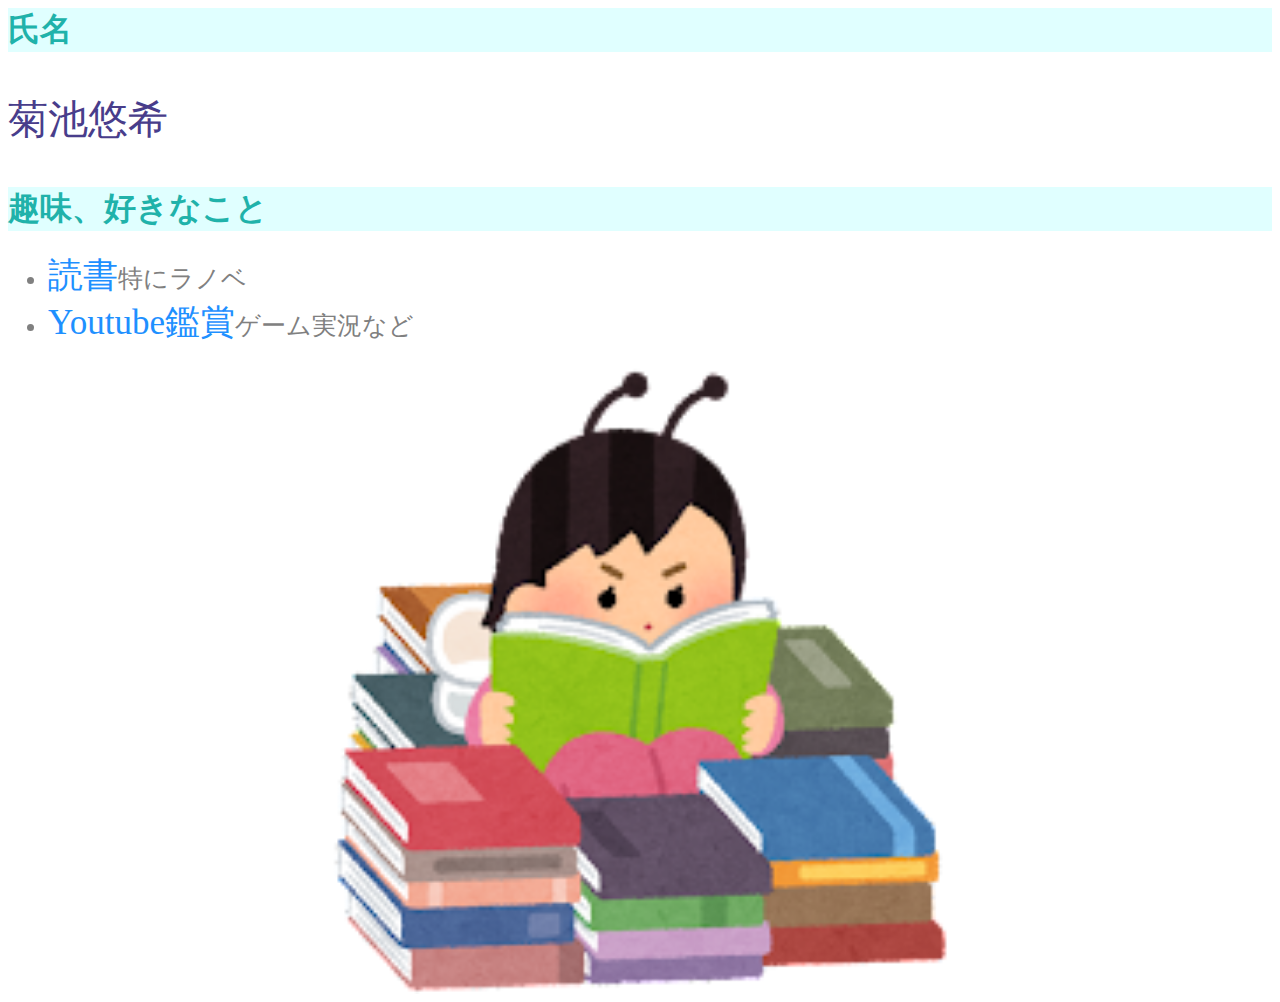
<file: profile/index.html>
<html>
<title>
    自己紹介
</title>
<link rel="stylesheet" href="profile-style.css">

<body>
    <div>
        <h1>氏名</h1>
        <p class="font-blue">
            菊池悠希
        </p>
    </div>
    <h1>
        趣味、好きなこと
    </h1>
    <ul>
        <li><span>読書</span>特にラノベ</li>
        <li><span>Youtube鑑賞</span>ゲーム実況など</li>
    </ul>


    <center>
        <img src="img/本の虫.png" alt="本を読む女の子">
    </center>
</body>

</html>
</file>
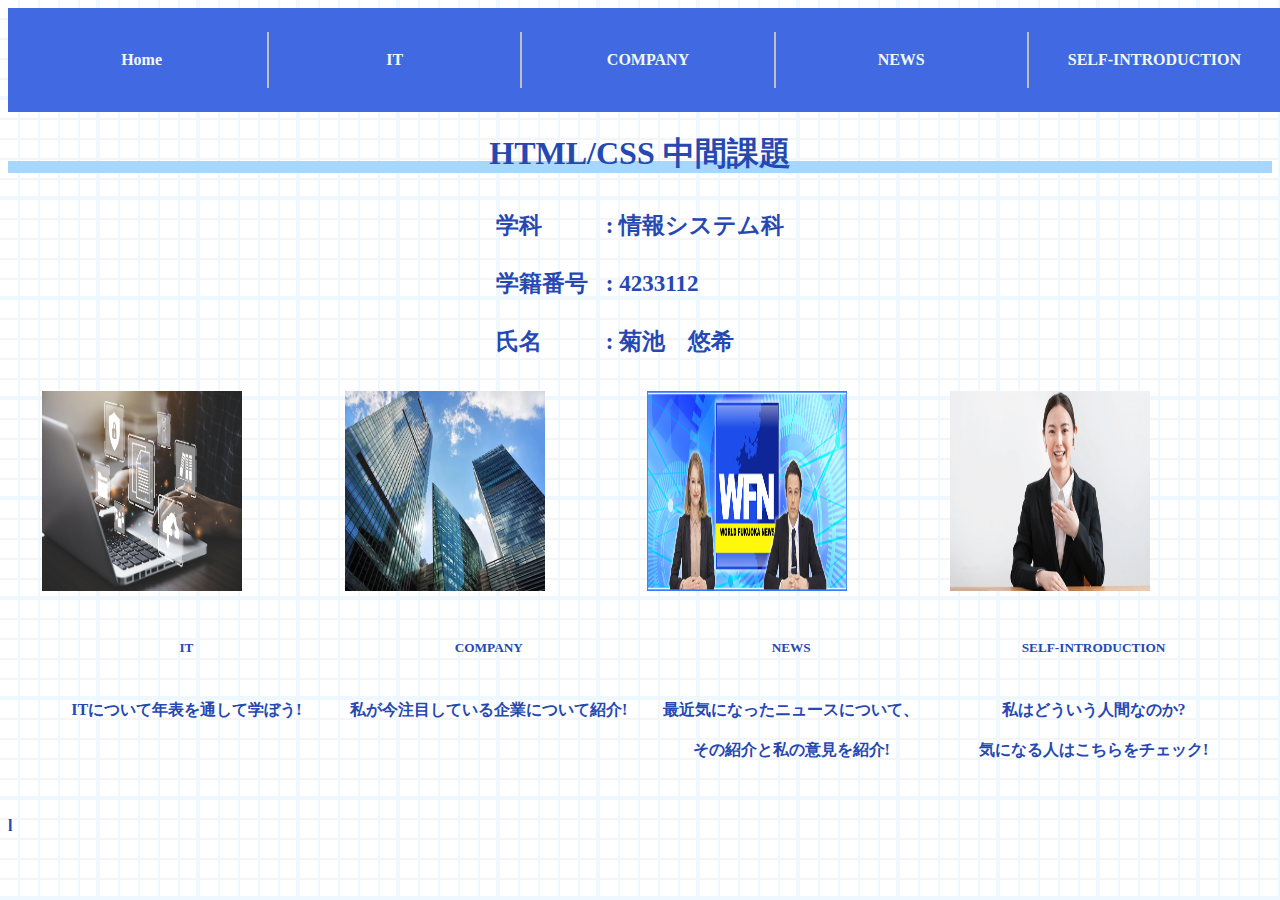
<file: Webサイト/index.html>
<!DOCTYPE html>
<html lang="en">

<head>
    <meta charset="UTF-8">
    <meta name="viewport" content="width=device-width, initial-scale=1.0">
    <link rel="stylesheet" href="css/all-style.css">
    <link rel="stylesheet" href="css/index.css">
    <link rel="icon" href="img/favicon (1).ico">
    <link href="https://cdn.jsdelivr.net/npm/bootstrap@5.3.0/dist/css/bootstrap.min.css" rel="stylesheet"
        integrity="sha384-9ndCyUaIbzAi2FUVXJi0CjmCapSmO7SnpJef0486qhLnuZ2cdeRhO02iuK6FUUVM" crossorigin="anonymous">
    <title>HTML/CSS 中間課題</title>
</head>
<header>
    <div class="background">
    </div>
    <nav>
        <ul>
            <li><a href="#">Home</a></li>
            <li><a href="it/it-top.html">IT</a></li>
            <li><a href="co-top.html">COMPANY</a></li>
            <li><a href="news-top.html">NEWS</a></li>
            <li><a href="self-introduction.html">SELF-INTRODUCTION</a></li>
        </ul>
    </nav>
</header>

<body>
    <h1>HTML/CSS 中間課題</h1>
    <table>
        <tr>
            <td>学科</td>
            <td>: 情報システム科</td>
        </tr>
        <tr>
            <td>学籍番号</td>
            <td>: 4233112</td>
        </tr>
        <tr>
            <td>氏名</td>
            <td>: 菊池　悠希</td>
        </tr>
    </table>
    <div class="flex">
        <div class="card" style="width: 18rem;">
            <a href="it/it-top.html">
                <img src="img/IT.jpg" class="card-img-top" alt="...">
            </a>
            <div class="card-body">
                <h5 class="card-title">IT</h5>
                <p class="card-text">
                    ITについて年表を通して学ぼう!<br>
                </p>
            </div>
        </div>
        <div class="card" style="width: 18rem;">
            <a href="co-top.html">
                <img src="img/会社.jpg" class="card-img-top" alt="...">
            </a>
            <div class="card-body">
                <h5 class="card-title">COMPANY</h5>
                <p class="card-text">
                    私が今注目している企業について紹介!
                </p>
            </div>
        </div>
        <div class="card" style="width: 18rem;">
            <a href="news-top.html">
                <img src="img/news.jpg" class="card-img-top" alt="...">
            </a>
            <div class="card-body">
                <h5 class="card-title">NEWS</h5>
                <p class="card-text">
                    最近気になったニュースについて、<br>
                    その紹介と私の意見を紹介!
                </p>
            </div>
        </div>
        <div class="card" style="width: 18rem;">
            <a href="self-introduction.html">
                <img src="img/自己紹介.webp" class="card-img-top" alt="...">
            </a>
            <div class="card-body">
                <h5 class="card-title">SELF-INTRODUCTION</h5>
                <p class="card-text">
                    私はどういう人間なのか?<br>
                    気になる人はこちらをチェック!
                </p>
            </div>
        </div>
    </div>
    <script src="https://cdn.jsdelivr.net/npm/bootstrap@5.3.0/dist/js/bootstrap.bundle.min.js"
        integrity="sha384-geWF76RCwLtnZ8qwWowPQNguL3RmwHVBC9FhGdlKrxdiJJigb/j/68SIy3Te4Bkz"
        crossorigin="anonymous"></script>

</body>

</html>l
</file>
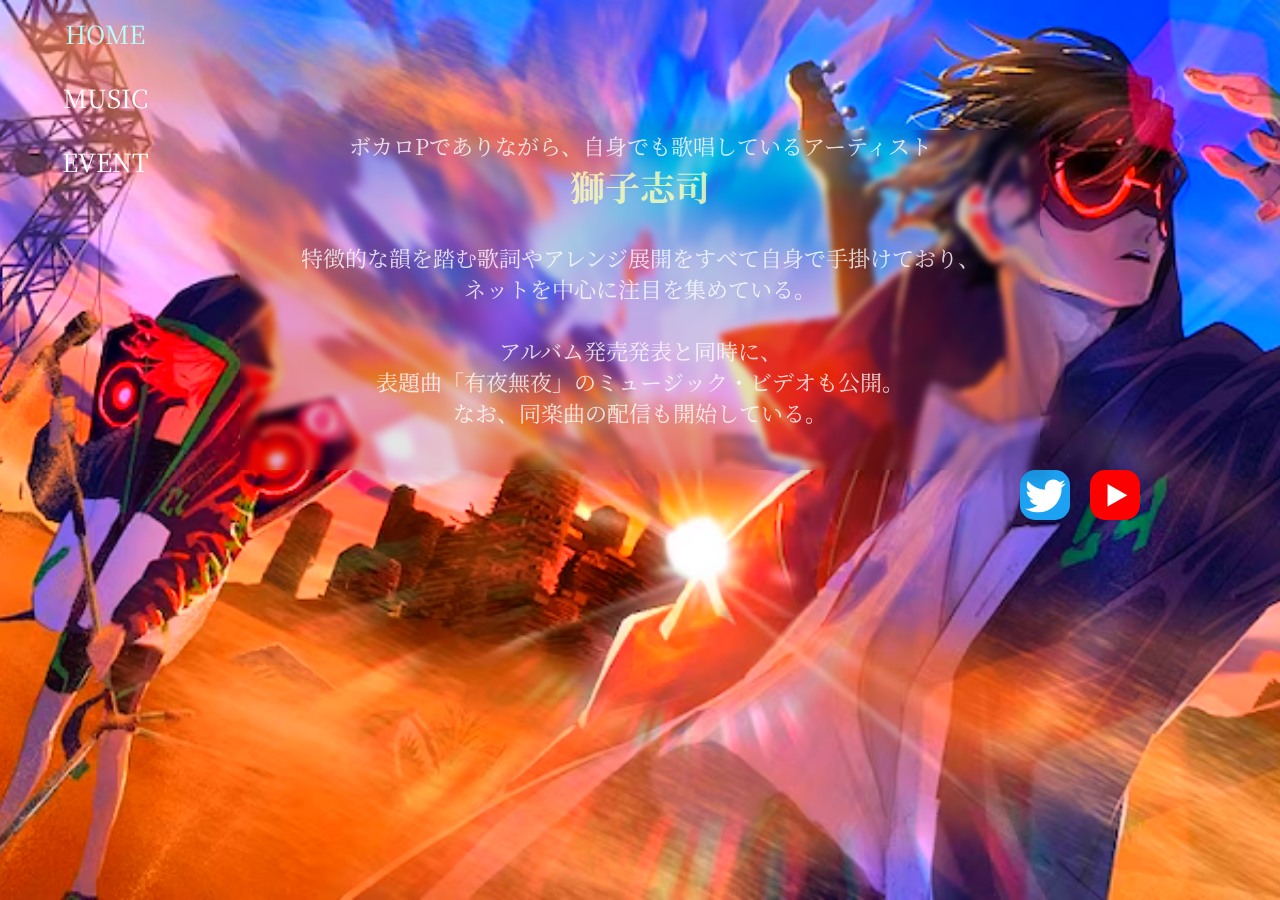
<file: 最終課題/index.html>
<!DOCTYPE html>
<html lang="en">

<head>
    <meta charset="UTF-8">
    <meta name="viewport" content="width=device-width, initial-scale=1.0">
    <title>獅子志司非公式サイト</title>
    <link rel="preconnect" href="https://fonts.googleapis.com">
    <link rel="preconnect" href="https://fonts.gstatic.com" crossorigin>
    <link href="https://fonts.googleapis.com/css2?family=Noto+Serif+JP:wght@300&display=swap" rel="stylesheet">
    <script src="js.js" defer></script>
    <link rel="stylesheet" href="style.css">
</head>

<body id=index>
    

    <div class="container">
        <aside>
            <li><a class="blue" href="index.html">HOME</a></li>
            <li><a href="music.html">MUSIC</a></li>
            <li><a href="event.html">EVENT</a></li>
        </aside>
        <main>
            <p>
                ボカロPでありながら、自身でも歌唱しているアーティスト<br>
                <span class="yellow">獅子志司</span><br><br>
                特徴的な韻を踏む歌詞やアレンジ展開をすべて自身で手掛けており、<br>
                ネットを中心に注目を集めている。<br><br>

                アルバム発売発表と同時に、<br>
                表題曲「有夜無夜」のミュージック・ビデオも公開。<br>
                なお、同楽曲の配信も開始している。
            </p>
        </main>
    </div>
    <div class="link">
        <div class="twitter">
            <a href="https://twitter.com/shishi_shishi_4"><img class="maru" src="img/twitter.png"></a>
        </div>
        <div class="twitter">
            <a href="https://www.youtube.com/channel/UCihQ9WPpwc-fZ9lz3ZjAYnA"><img class="maru"
                    src="img/youtube.png"></a>
        </div>
    </div>


</body>

</html>
</file>
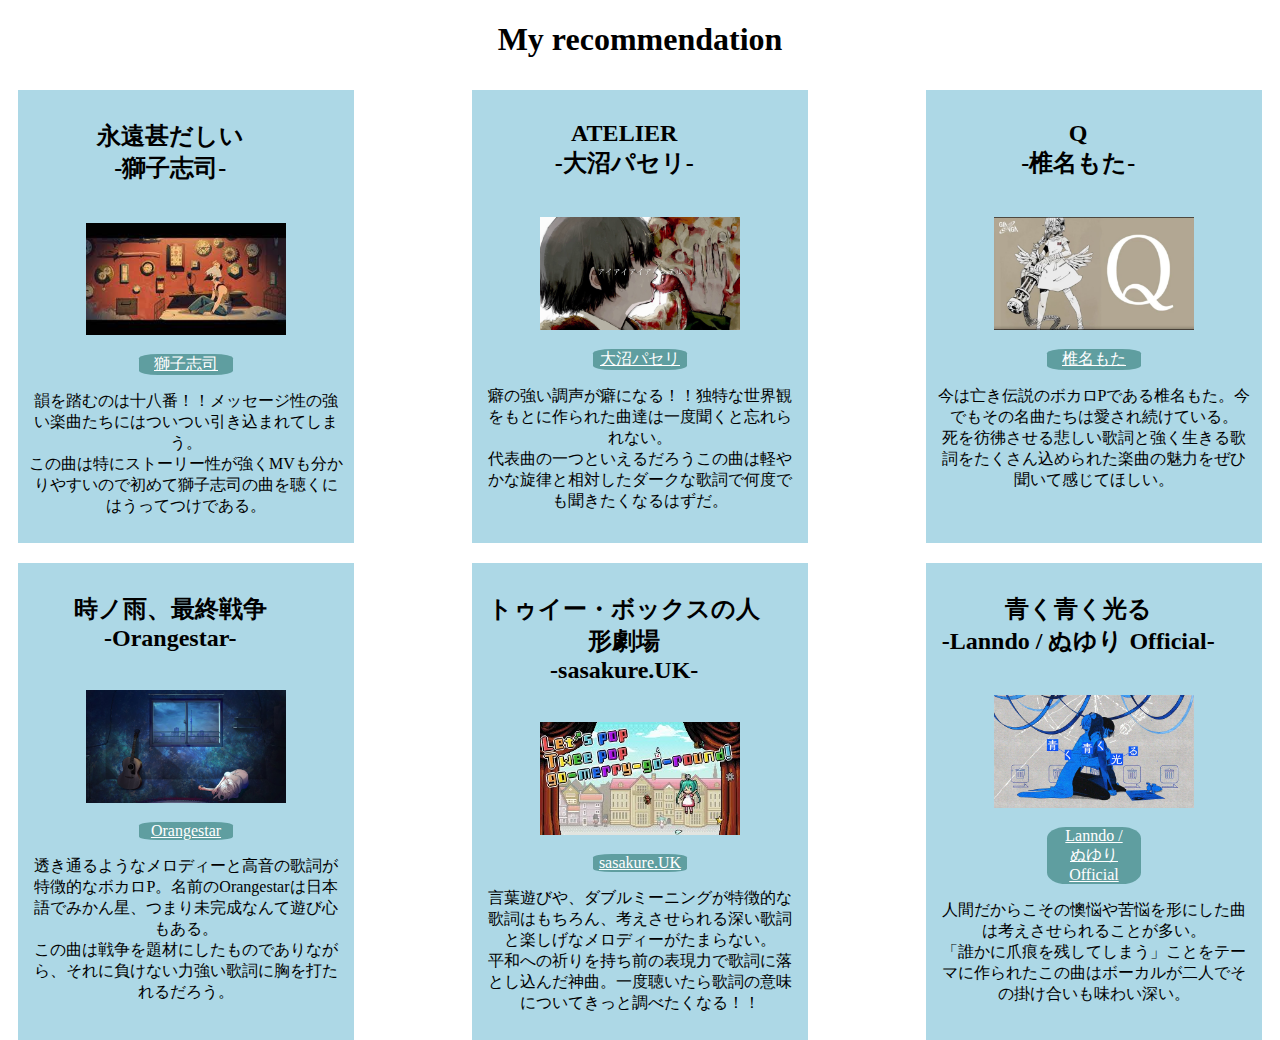
<file: box/box-layout.html>
<!DOCTYPE html>
<html lang="en">

<head>
    <meta charset="UTF-8">
    <meta name="viewport" content="width=device-width, initial-scale=1.0">
    <title>recommendetaion</title>
    <link rel="stylesheet" href="box-layout-style.css">
</head>

<body>
    <h1>My recommendation</h1>
    <div class="box">
        <div class="item">
            <h2>永遠甚だしい<br>-獅子志司-</h2>
            <div class="img">
                <img src="img/永遠甚だしい.jpg">
            </div>
            <a href="#">獅子志司</a>
            <p>
                韻を踏むのは十八番！！メッセージ性の強い楽曲たちにはついつい引き込まれてしまう。<br>
                この曲は特にストーリー性が強くMVも分かりやすいので初めて獅子志司の曲を聴くにはうってつけである。
            </p>
        </div>
        <div class="item">
            <h2>ATELIER<br>-大沼パセリ-</h2>
            <div class="img">
                <img src="img/Corruption.jpg">
            </div>
            <a href="#">大沼パセリ</a>
            <p>
                癖の強い調声が癖になる！！独特な世界観をもとに作られた曲達は一度聞くと忘れられない。<br>
                代表曲の一つといえるだろうこの曲は軽やかな旋律と相対したダークな歌詞で何度でも聞きたくなるはずだ。
            </p>
        </div>
        <div class="item">
            <h2>Q<br>-椎名もた-</h2>
            <div class="img">
                <img src="img/Q.jpg">
            </div>
            <a href="#">椎名もた</a>
            <p>
                今は亡き伝説のボカロPである椎名もた。今でもその名曲たちは愛され続けている。<br>
                死を彷彿させる悲しい歌詞と強く生きる歌詞をたくさん込められた楽曲の魅力をぜひ聞いて感じてほしい。
            </p>
        </div>
        <div class="item">
            <h2>時ノ雨、最終戦争<br>-Orangestar-</h2>
            <div class="img">
                <img src="img/時ノ雨、最終戦争.jpg">
            </div>
            <a href="#">Orangestar</a>
            <p>
                透き通るようなメロディーと高音の歌詞が特徴的なボカロP。名前のOrangestarは日本語でみかん星、つまり未完成なんて遊び心もある。<br>
                この曲は戦争を題材にしたものでありながら、それに負けない力強い歌詞に胸を打たれるだろう。
            </p>
        </div>
        <div class="item">
            <h2>トゥイー・ボックスの人形劇場<br>-sasakure.UK-</h2>
            <div class="img">
                <img src="img/トゥイーボックスの人形劇場.jpg">
            </div>
            <a href="#">sasakure.UK</a>
            <p>
                言葉遊びや、ダブルミーニングが特徴的な歌詞はもちろん、考えさせられる深い歌詞と楽しげなメロディーがたまらない。<br>
                平和への祈りを持ち前の表現力で歌詞に落とし込んだ神曲。一度聴いたら歌詞の意味についてきっと調べたくなる！！
            </p>
        </div>
        <div class="item">
            <h2>青く青く光る<br>-Lanndo / ぬゆり Official-</h2>
            <div class="img">
                <img src="img/青く青く光る.jpg">
            </div>
            <a href="#">Lanndo /<br> ぬゆり Official</a>
            <p>
                人間だからこその懊悩や苦悩を形にした曲は考えさせられることが多い。<br>
                「誰かに爪痕を残してしまう」ことをテーマに作られたこの曲はボーカルが二人でその掛け合いも味わい深い。
            </p>
        </div>

    </div>
</body>

</html>
</file>
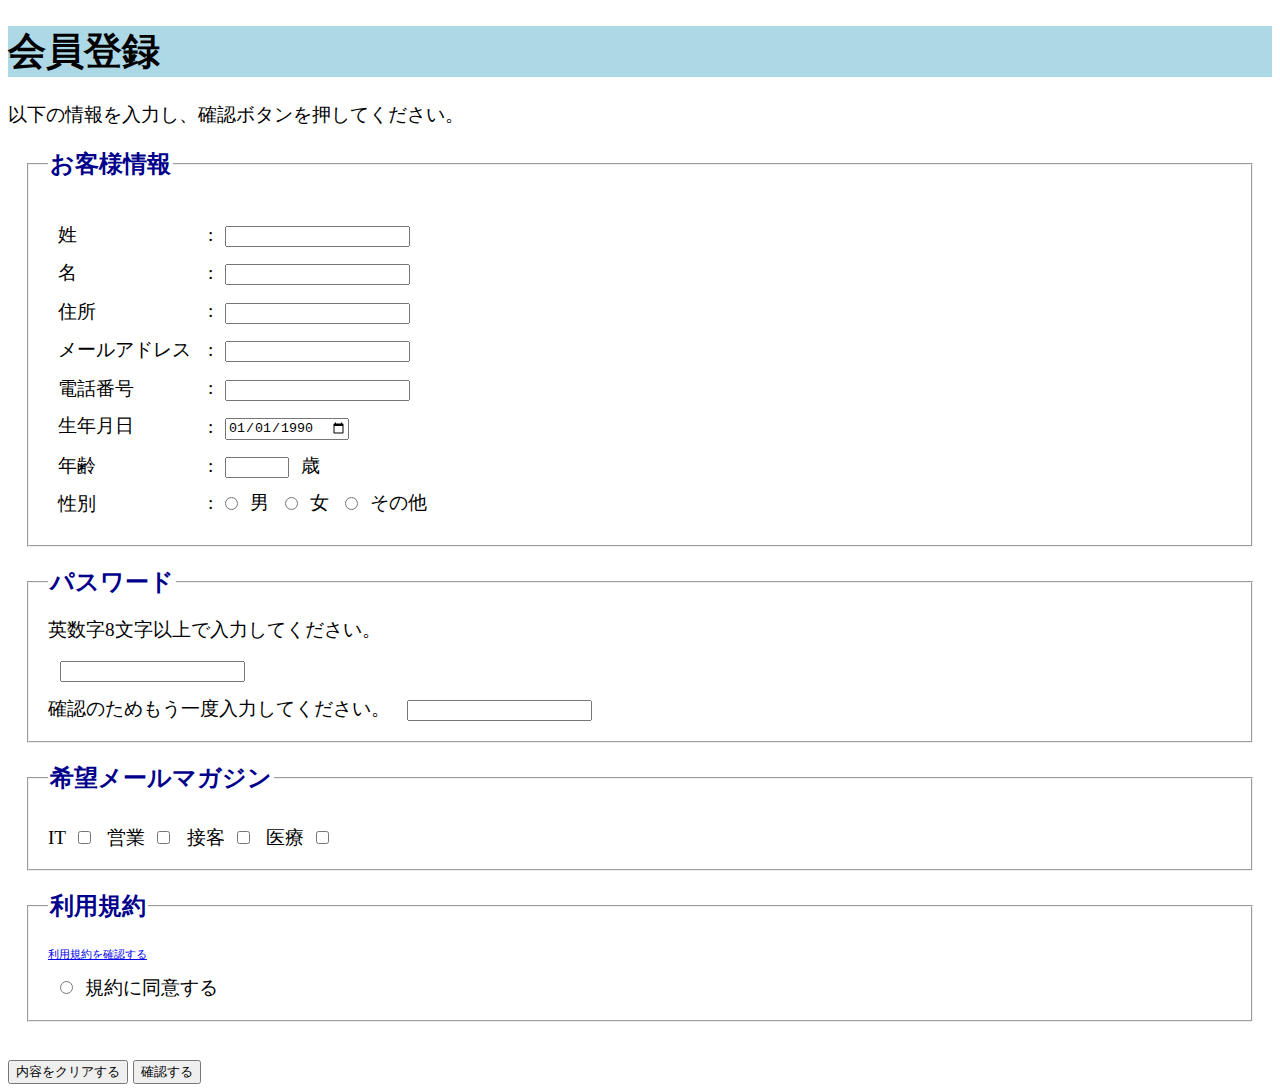
<file: form/form.html>
<!DOCTYPE html>
<html lang="en">

<head>
    <meta charset="UTF-8">
    <meta name="viewport" content="width=device-width, initial-scale=1.0">
    <title>入力フォーム</title>
    <link rel="stylesheet" href="form-style.css">
</head>

<body>
    <form action="#" method="post" enctype="multipart/form-data"></form>
    <h1>会員登録</h1>
    <p>以下の情報を入力し、確認ボタンを押してください。</p>

    <fieldset>
        <legend>お客様情報</legend>
        <div class="list">
            <span class="col">姓</span>:<input type="text" name="last_name"><br>
            <span class="col">名</span>:<input type="text" name="first_name"><br>
            <span class="col">住所</span>:</span><input type="text" name="address"><br>
            <span class="col">メールアドレス</span>:<input type="email" name="email"><br>
            <span class="col">電話番号</span>:<input type="tel" name="tel"><br>
            <span class="col">生年月日</span>:<input type="date" name="birthday" value="1990-01-01"><br>
            <span class="col">年齢</span>:<input type="number" name="age" min="0" max="150">歳<br>
            <span class="col">性別</span>:<input type="radio" name="gender" value="0">男
            <input type="radio" name="gender" value="1">女
            <input type="radio" name="gender" value="3">その他
        </div>
    </fieldset>

    <fieldset>
        <legend>パスワード</legend>
        英数字8文字以上で入力してください。<br>
        <input type="password" name="password"><br>
        確認のためもう一度入力してください。
        <input type="password" name="password_confirm"><br>
    </fieldset>
    <fieldset>
        <legend>希望メールマガジン</legend>
        <label>IT<input type="checkbox" name="magazine" value="1"></label>
        <label>営業<input type="checkbox" name="magazine" value="2"></label>
        <label>接客<input type="checkbox" name="magazine" value="3"></label>
        <label>医療<input type="checkbox" name="magazine" value="4"></label>
    </fieldset>
    <fieldset>
        <legend>利用規約</legend>
        <a class="rem" href="terms.html" target="_blank"> 利用規約を確認する</a><br>
        <label><input type="radio" name="terms" value="agree">規約に同意する</label>
    </fieldset>
    <button type="submit">内容をクリアする</button>
    <button type="reset">確認する</button>

</body>

</html>
</file>
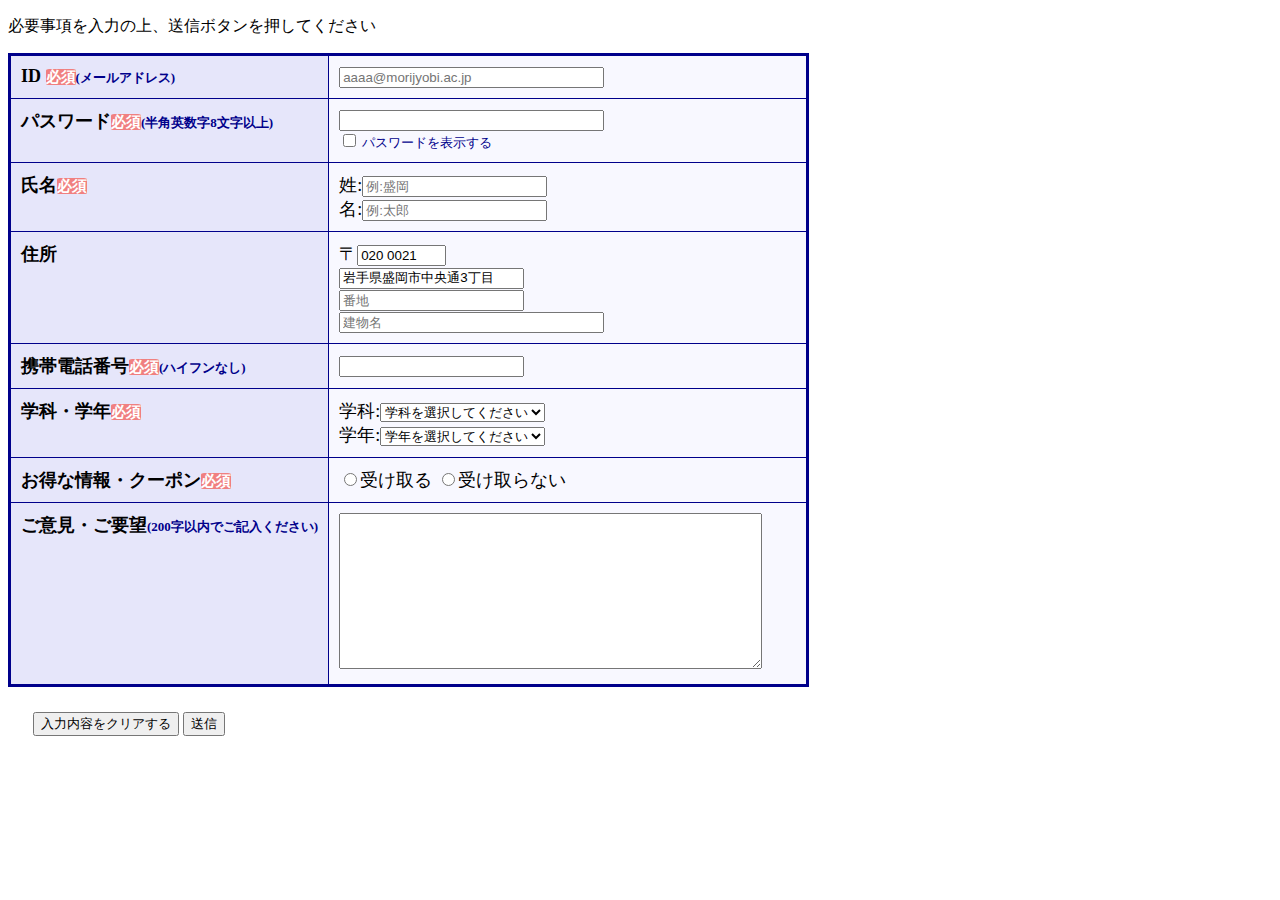
<file: form/register.html>
<!DOCTYPE html>
<html lang="en">

<head>
    <meta charset="UTF-8">
    <meta name="viewport" content="width=device-width, initial-scale=1.0">
    <title>登録フォーム</title>
    <link rel="stylesheet" href="register-style.css">
</head>

<body>
    <p>必要事項を入力の上、送信ボタンを押してください</p>
    <form action="#" method="get" enctype="multipart/form-data">
        <table>
            <tr>
                <th>ID <span class="req">必須</span><span class="font-small">(メールアドレス)</span></th>
                <td><input type="email" name="email" size="30" placeholder="aaaa@morijyobi.ac.jp" required></td>
            </tr>
            <tr>
                <th>パスワード<span class="req">必須</span><span class="font-small">(半角英数字8文字以上)</span></th>
                <td><input type="password" name="password" size="30" minlength="8" required><br>
                    <label><input type="checkbox" name="pass-appear"><span class="font-small">
                            パスワードを表示する</span></label>
                </td>
            </tr>
            <tr>
                <th>氏名<span class="req">必須</span></th>
                <td>姓:<input type="text" name="first-name" placeholder="例:盛岡" required><br>
                    名:<input type="text" name="last-name" placeholder="例:太郎" required>
                </td>
            </tr>
            <tr>
                <th>住所</th>
                <td>〒<input type=" text" name="address-num" size="8" value="020 0021" readonly><br>
                    <input type="text" name="address1" value="岩手県盛岡市中央通3丁目" readonly><br>
                    <input type="text" name="address2" placeholder="番地"><br>
                    <input type="text" name="address3" size="30" placeholder="建物名">
                </td>
            </tr>
            <tr>
                <th>携帯電話番号<span class="req">必須</span><span class="font-small">(ハイフンなし)</span></th>
                <td><input type="tel" name="tel" required></td>
            </tr>
            <tr>
                <th>学科・学年<span class="req">必須</span></th>
                <td>学科:<select name="department" required>
                        <option value="">学科を選択してください</option>
                        <option value="1">システム系学科</option>
                        <option value="2">ビジネス系学科</option>
                        <option value="3">デザイン系学科</option>
                    </select><br>
                    学年:<select name="year" required>
                        <option value="">学年を選択してください</option>
                        <option value="1">1年</option>
                        <option value="2">2年</option>
                        <option value="3">3年</option>
                        <option value="4">4年</option>
                    </select>
                </td>
            </tr>
            <tr>
                <th>お得な情報・クーポン<span class="req">必須</span></th>
                <td><label><input type="radio" name="info" value="1" required>受け取る</label>
                    <label><input type="radio" name="info" value="2">受け取らない</label>
                </td>
            </tr>
            <tr>
                <th>ご意見・ご要望<span class="font-small">(200字以内でご記入ください)</span></th>
                <td><textarea name="opinion" cols="50" rows="10" maxlength="200"></textarea>
                </td>
            </tr>
        </table>

        <div>
            <button type="reset">入力内容をクリアする</button>
            <button type="submit">送信</button>
        </div>
    </form>

</body>

</html>
</file>
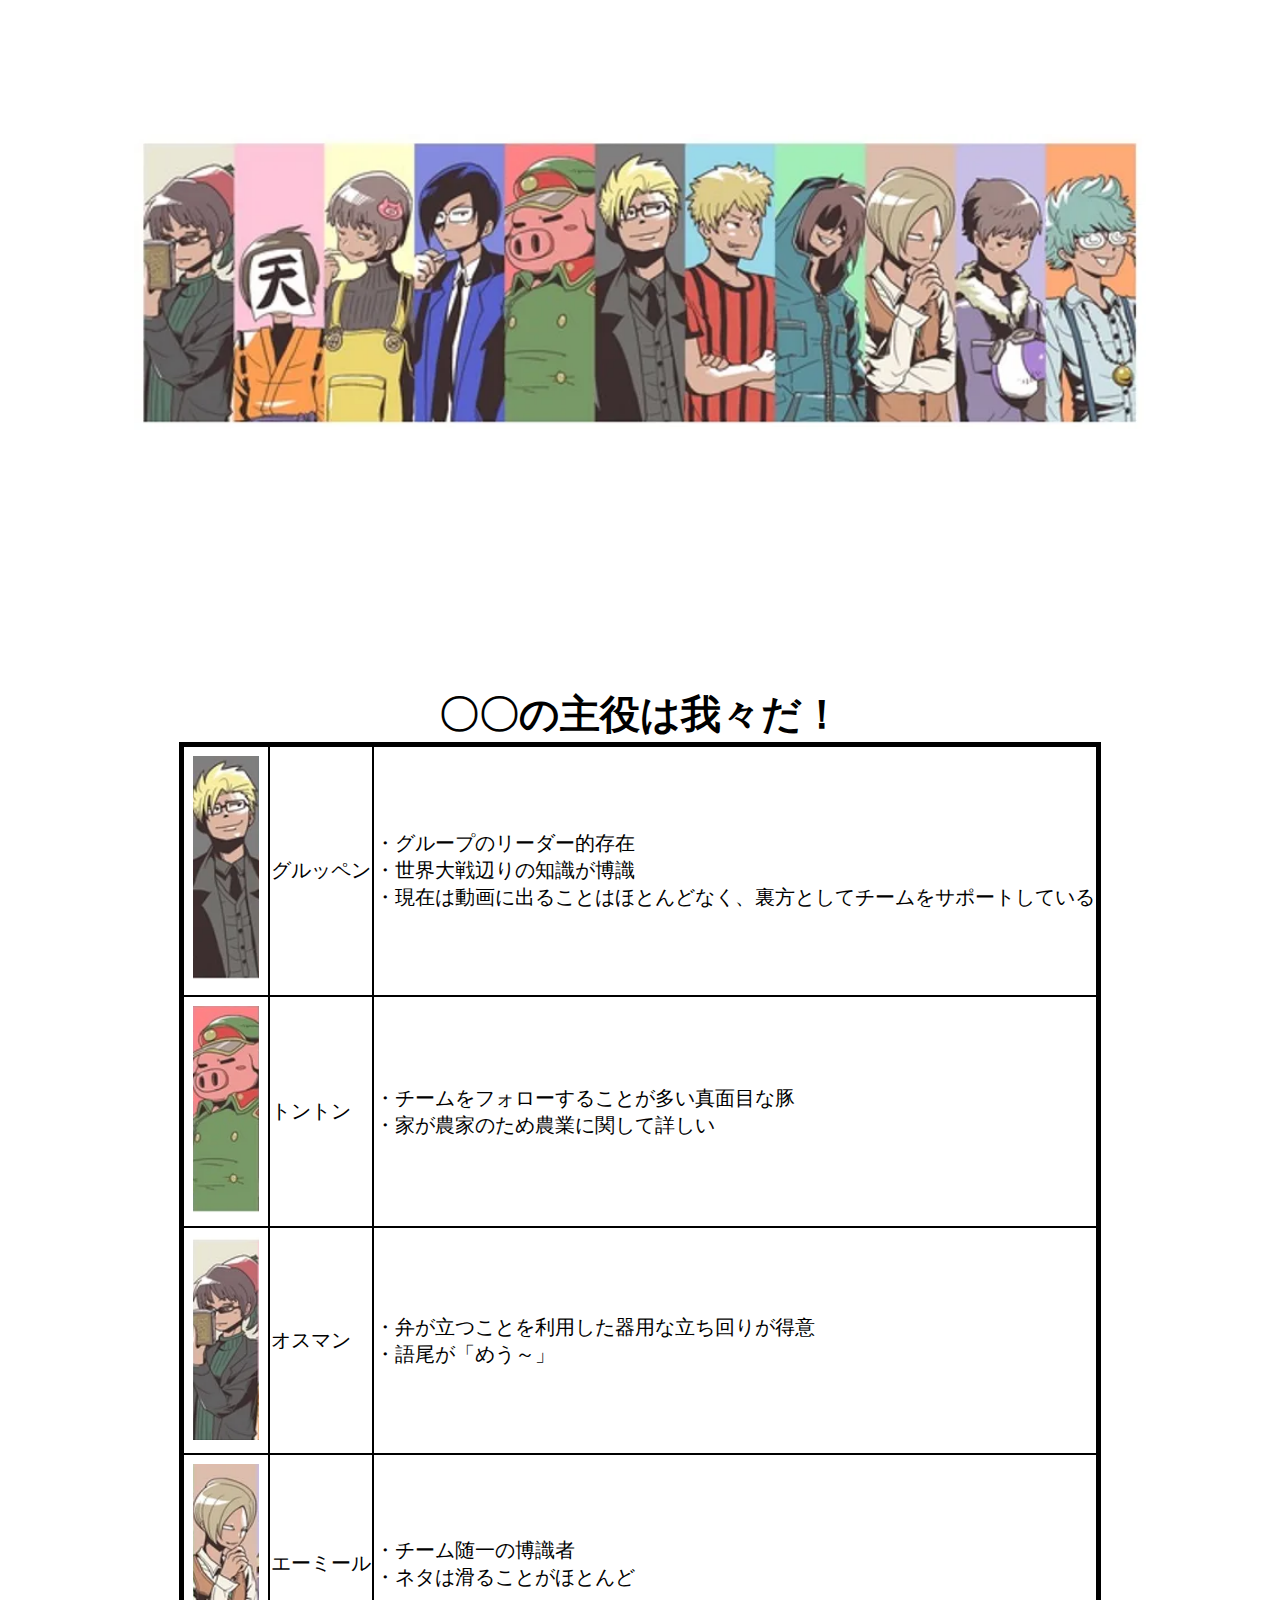
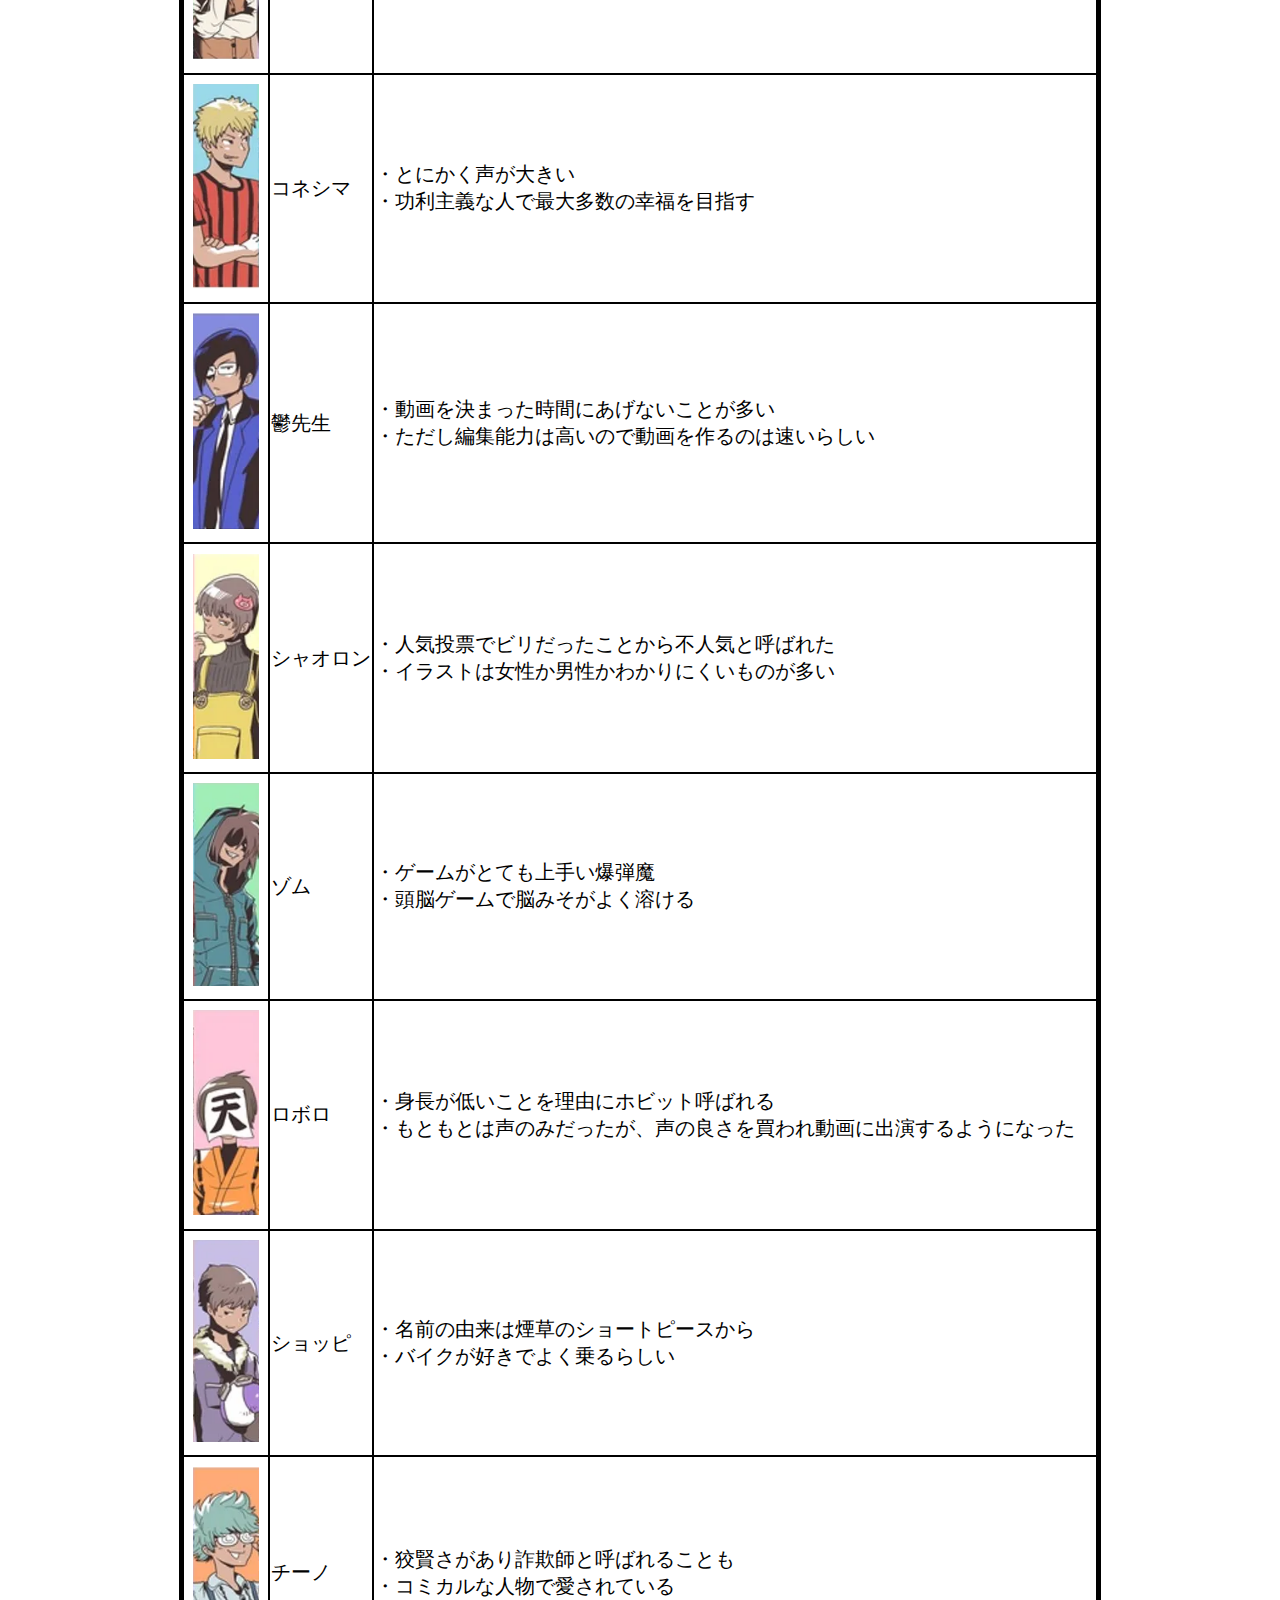
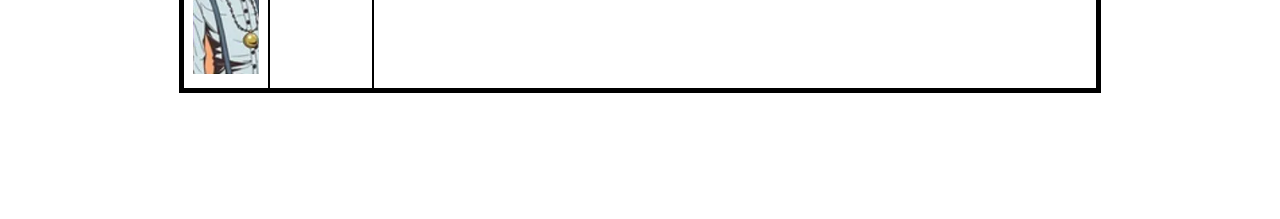
<file: table/table.html>
<!DOCTYPE html>
<html lang="en">

<head>
    <meta charset="UTF-8">
    <meta name="viewport" content="width=device-width, initial-scale=1.0">
    <title>表の作成</title>
    <link rel="stylesheet" href="table-style.css">
</head>

<body>
    <center>
        <img src="img/我々だ.png">
        <table>

            <caption>
                <b> 〇〇の主役は我々だ！</b>
            </caption>
            <tr>
                <td><img src="img/グルッペン.png"></td>
                <td>グルッペン</td>
                <td>・グループのリーダー的存在
                    <br>
                    ・世界大戦辺りの知識が博識
                    <br>
                    ・現在は動画に出ることはほとんどなく、裏方としてチームをサポートしている
                </td>

            </tr>
            <tr>
                <th><img src="img/トントン.png"></th>
                <td>トントン</td>
                <td>・チームをフォローすることが多い真面目な豚
                    <br>
                    ・家が農家のため農業に関して詳しい
                </td>
            </tr>
            <tr>
                <th><img src="img/オスマン.png"></th>
                <td>オスマン</td>
                <td>・弁が立つことを利用した器用な立ち回りが得意
                    <br>
                    ・語尾が「めう～」
                </td>
            </tr>
            <tr>
                <th><img src="img/エーミール.png"></th>
                <td>エーミール</td>
                <td>・チーム随一の博識者
                    <br>
                    ・ネタは滑ることがほとんど
                </td>
            </tr>
            <tr>
                <th><img src="img/コネシマ.png"></th>
                <td>コネシマ</td>
                <td>・とにかく声が大きい
                    <br>
                    ・功利主義な人で最大多数の幸福を目指す
                </td>
            </tr>
            <tr>
                <th><img src="img/鬱先生.png"></th>
                <td>鬱先生</td>
                <td>・動画を決まった時間にあげないことが多い
                    <br>
                    ・ただし編集能力は高いので動画を作るのは速いらしい
                </td>
            </tr>
            <tr>
                <th><img src="img/シャオロン.png"></th>
                <td>シャオロン</td>
                <td>・人気投票でビリだったことから不人気と呼ばれた
                    <br>
                    ・イラストは女性か男性かわかりにくいものが多い
                </td>
            </tr>
            <tr>
                <th><img src="img/ゾム.png"></th>
                <td>ゾム</td>
                <td>・ゲームがとても上手い爆弾魔
                    <br>
                    ・頭脳ゲームで脳みそがよく溶ける
                </td>
            </tr>
            <tr>
                <th><img src="img/ロボロ.png"></th>
                <td>ロボロ</td>
                <td>・身長が低いことを理由にホビット呼ばれる
                    <br>
                    ・もともとは声のみだったが、声の良さを買われ動画に出演するようになった
                </td>
            </tr>
            <tr>
                <th><img src="img/ショッピ.png"></th>
                <td>ショッピ</td>
                <td>・名前の由来は煙草のショートピースから
                    <br>
                    ・バイクが好きでよく乗るらしい
                </td>
            </tr>
            <tr>
                <th><img src="img/チーノ.png"></th>
                <td>チーノ</td>
                <td>・狡賢さがあり詐欺師と呼ばれることも
                    <br>
                    ・コミカルな人物で愛されている
                </td>
            </tr>
        </table>
    </center>

</body>

</html>
</file>
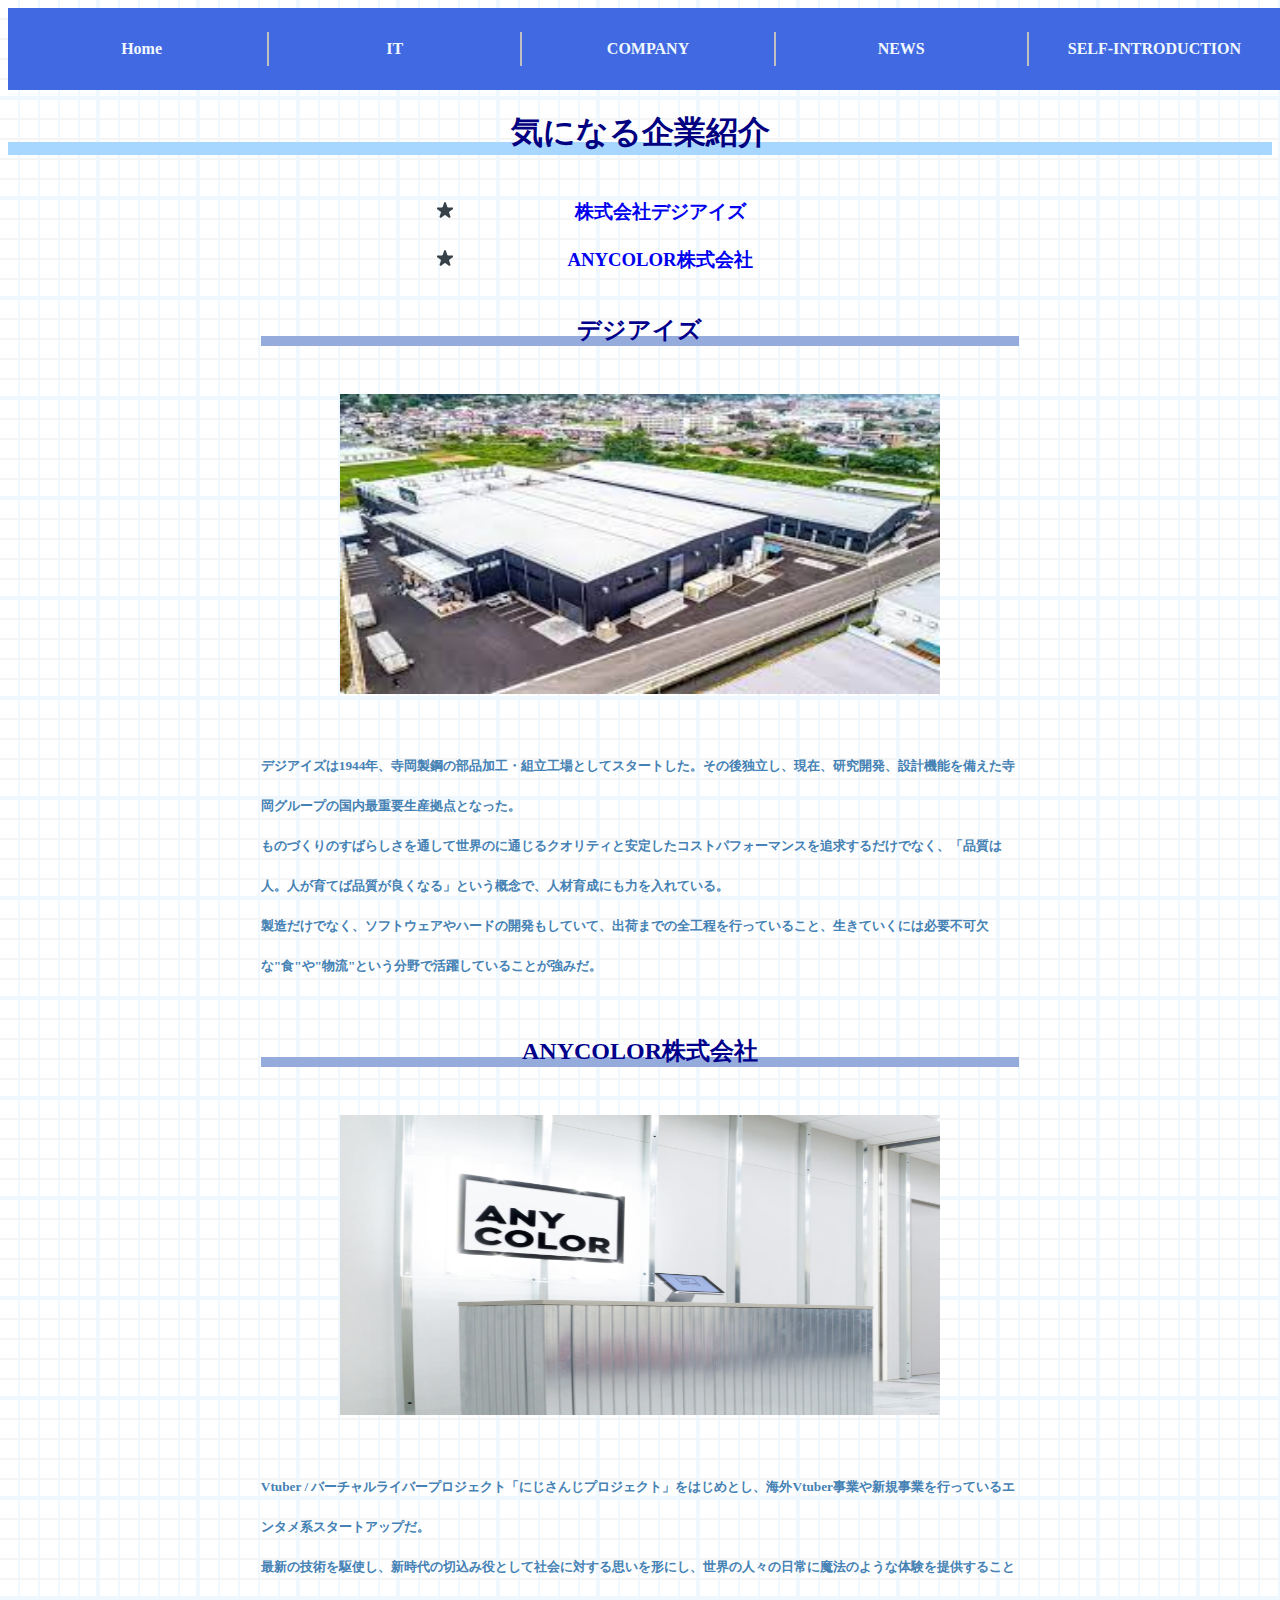
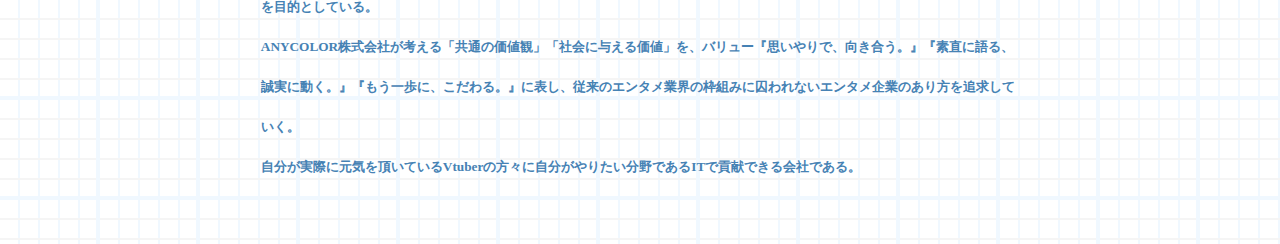
<file: Webサイト/co-top.html>
<!DOCTYPE html>
<html lang="en">

<head>
    <meta charset="UTF-8">
    <meta name="viewport" content="width=device-width, initial-scale=1.0">
    <link rel="stylesheet" href="css/all-style.css">
    <link rel="stylesheet" href="css/co-top.css">
    <link rel="icon" href="img/favicon (1).ico">
    <link href="https://cdn.jsdelivr.net/npm/bootstrap@5.3.0/dist/css/bootstrap.min.css" rel="stylesheet"
        integrity="sha384-9ndCyUaIbzAi2FUVXJi0CjmCapSmO7SnpJef0486qhLnuZ2cdeRhO02iuK6FUUVM" crossorigin="anonymous">
    <title>COMPONY-top</title>
</head>
<header>
    <div class="background">
    </div>
    <nav>
        <ul>
            <li><a href="index.html">Home</a></li>
            <li><a href="it/it-top.html">IT</a></li>
            <li><a href="#">COMPANY</a></li>
            <li><a href="news-top.html">NEWS</a></li>
            <li><a href="self-introduction.html">SELF-INTRODUCTION</a></li>
        </ul>
    </nav>
</header>

<body>
    <h1>気になる企業紹介</h1>
    <h3>
        <ul class="li">
            <br>
            <li><a href="#dezi">株式会社デジアイズ</a></li>
            <br>
            <li><a href="#any">ANYCOLOR株式会社</a></li>
            <br>
        </ul>
    </h3>


    <h2 id="dezi">デジアイズ</h2>
    <div class="img">
        <img src="img/デジアイズ.jpg">
    </div>
    <h5>
        <p>
            デジアイズは1944年、寺岡製鋼の部品加工・組立工場としてスタートした。その後独立し、現在、研究開発、設計機能を備えた寺岡グループの国内最重要生産拠点となった。<br>
            ものづくりのすばらしさを通して世界のに通じるクオリティと安定したコストパフォーマンスを追求するだけでなく、「品質は人。人が育てば品質が良くなる」という概念で、人材育成にも力を入れている。<br>
            製造だけでなく、ソフトウェアやハードの開発もしていて、出荷までの全工程を行っていること、生きていくには必要不可欠な"食"や"物流"という分野で活躍していることが強みだ。
        </p>
    </h5>
    <br>
    <br>

    <h2 id="any">ANYCOLOR株式会社</h2>
    <div class="img">
        <img src="img/ANYCOLOR.jpg">
    </div>
    <h5>
        <p>
            Vtuber / バーチャルライバープロジェクト「にじさんじプロジェクト」をはじめとし、海外Vtuber事業や新規事業を行っているエンタメ系スタートアップだ。<br>
            最新の技術を駆使し、新時代の切込み役として社会に対する思いを形にし、世界の人々の日常に魔法のような体験を提供することを目的としている。<br>
            ANYCOLOR株式会社が考える「共通の価値観」「社会に与える価値」を、バリュー『思いやりで、向き合う。』『素直に語る、誠実に動く。』『もう一歩に、こだわる。』に表し、従来のエンタメ業界の枠組みに囚われないエンタメ企業のあり方を追求していく。<br>
            自分が実際に元気を頂いているVtuberの方々に自分がやりたい分野であるITで貢献できる会社である。
        </p>
    </h5>
    <br>
    <br>


</body>

</html>
</file>
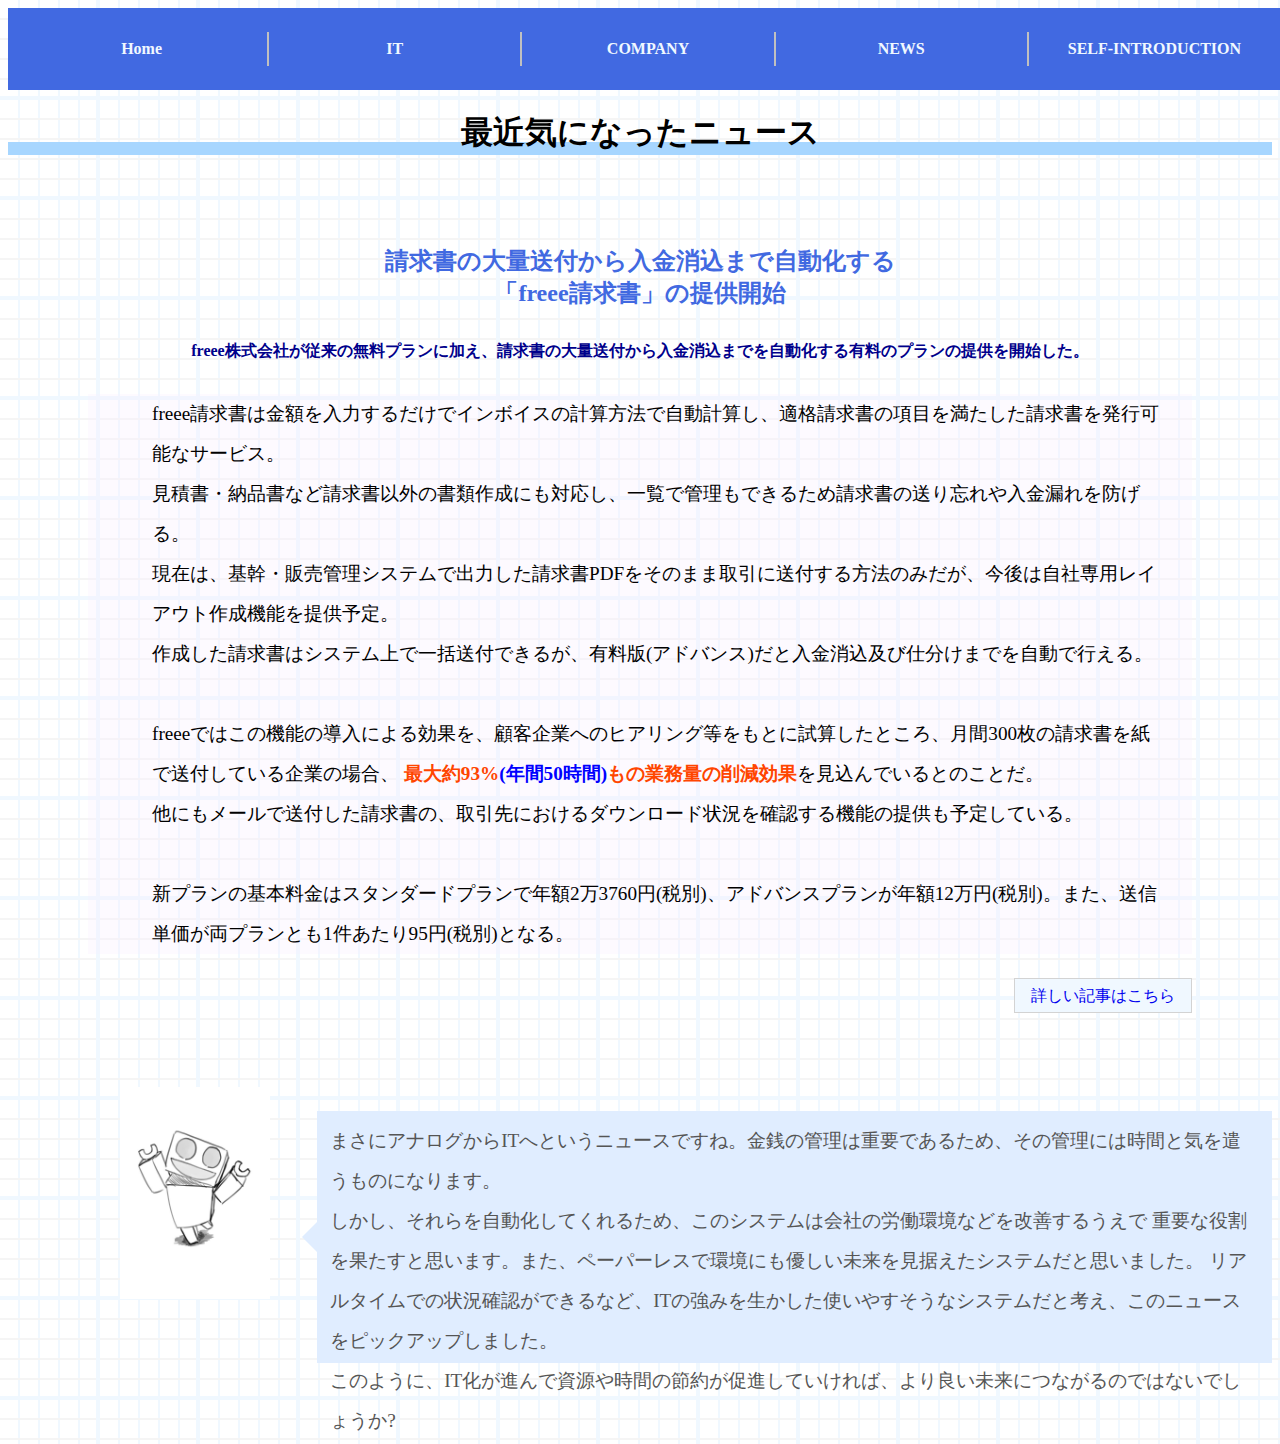
<file: Webサイト/news-top.html>
<!DOCTYPE html>
<html lang="en">

<head>
    <meta charset="UTF-8">
    <meta name="viewport" content="width=device-width, initial-scale=1.0">
    <link href="https://cdn.jsdelivr.net/npm/bootstrap@5.3.0/dist/css/bootstrap.min.css" rel="stylesheet"
        integrity="sha384-9ndCyUaIbzAi2FUVXJi0CjmCapSmO7SnpJef0486qhLnuZ2cdeRhO02iuK6FUUVM" crossorigin="anonymous">
    <link rel="stylesheet" href="css/all-style.css">
    <link rel="stylesheet" href="css/news-top.css">
    <link rel="icon" href="img/favicon (1).ico">

    <title>NEWS</title>
</head>
<header>
    <div class="background">
    </div>
    <nav>
        <ul>
            <li><a href="index.html">Home</a></li>
            <li><a href="it/it-top.html">IT</a></li>
            <li><a href="co-top.html">COMPANY</a></li>
            <li><a href="#">NEWS</a></li>
            <li><a href="self-introduction.html">SELF-INTRODUCTION</a></li>
        </ul>
    </nav>
</header>

<body>
    <h1>最近気になったニュース</h1>
    <div class="news">
        <h2>請求書の大量送付から入金消込まで自動化する<br>
            「freee請求書」の提供開始</h2>
        <h4>freee株式会社が従来の無料プランに加え、請求書の大量送付から入金消込までを自動化する有料のプランの提供を開始した。</h4>
        <div class="p">
            <p>
                freee請求書は金額を入力するだけでインボイスの計算方法で自動計算し、適格請求書の項目を満たした請求書を発行可能なサービス。<br>
                見積書・納品書など請求書以外の書類作成にも対応し、一覧で管理もできるため請求書の送り忘れや入金漏れを防げる。<br>
                現在は、基幹・販売管理システムで出力した請求書PDFをそのまま取引に送付する方法のみだが、今後は自社専用レイアウト作成機能を提供予定。<br>
                作成した請求書はシステム上で一括送付できるが、有料版(アドバンス)だと入金消込及び仕分けまでを自動で行える。<br><br>
                freeeではこの機能の導入による効果を、顧客企業へのヒアリング等をもとに試算したところ、月間300枚の請求書を紙で送付している企業の場合、
                <span>最大約93%<span class="blue">(年間50時間)</span>もの業務量の削減効果</span>を見込んでいるとのことだ。<br>
                他にもメールで送付した請求書の、取引先におけるダウンロード状況を確認する機能の提供も予定している。<br><br>
                新プランの基本料金はスタンダードプランで年額2万3760円(税別)、アドバンスプランが年額12万円(税別)。また、送信単価が両プランとも1件あたり95円(税別)となる。
            </p>
        </div>
        <div class="a">
            <a href="https://cloud.watch.impress.co.jp/docs/news/1550337.html">詳しい記事はこちら</a>
        </div>
    </div>

    <div class="flex">
        <div class="box">
            <img src="img/ロボットパルタ.jpg">
        </div>
        <div class="balloon1-left">
            <p>まさにアナログからITへというニュースですね。金銭の管理は重要であるため、その管理には時間と気を遣うものになります。<br>
                しかし、それらを自動化してくれるため、このシステムは会社の労働環境などを改善するうえで
                重要な役割を果たすと思います。また、ペーパーレスで環境にも優しい未来を見据えたシステムだと思いました。
                リアルタイムでの状況確認ができるなど、ITの強みを生かした使いやすそうなシステムだと考え、このニュースをピックアップしました。<br>
                このように、IT化が進んで資源や時間の節約が促進していければ、より良い未来につながるのではないでしょうか?
            </p>
        </div>
    </div>
</body>

</html>
</file>
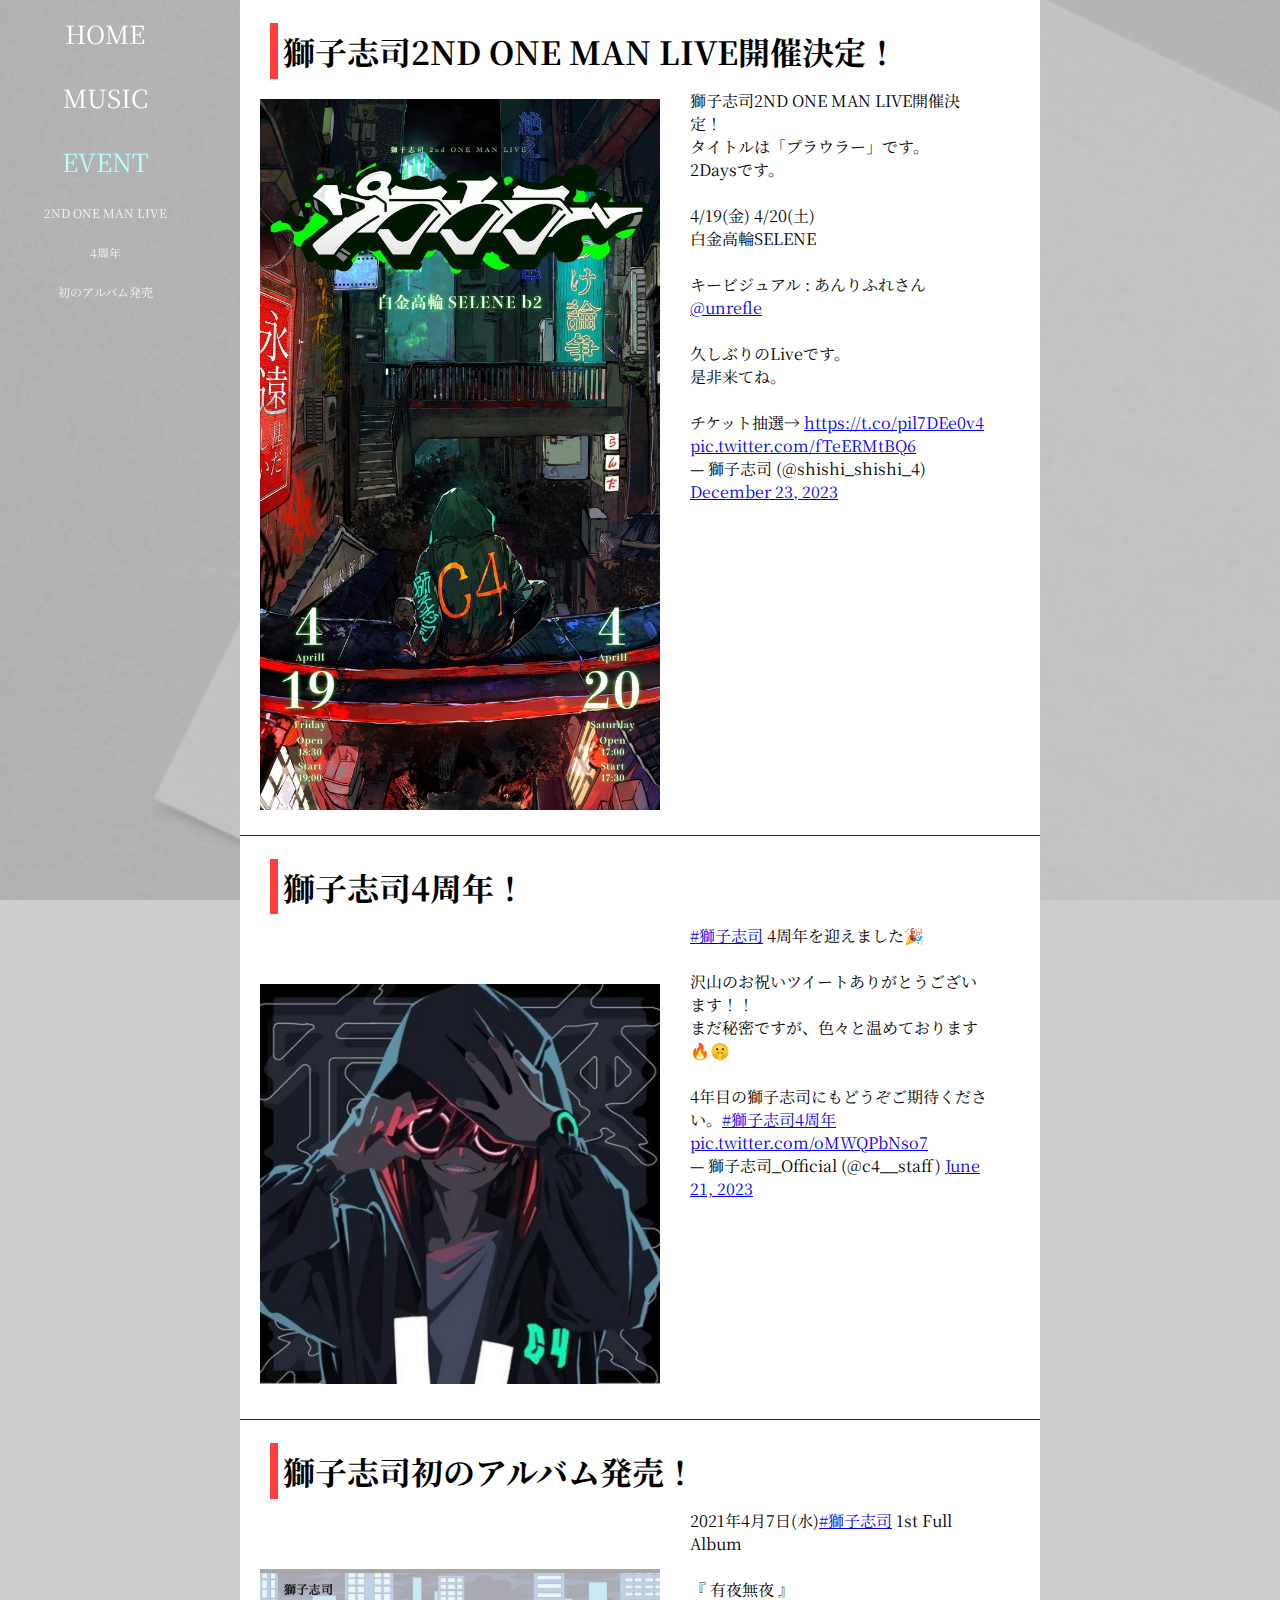
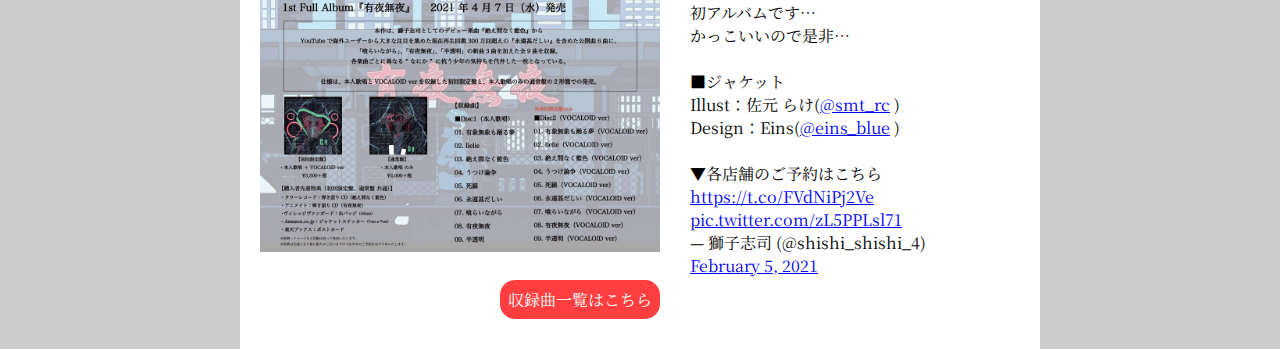
<file: 最終課題/event.html>
<!DOCTYPE html>
<html lang="en">

<head>
    <meta charset="UTF-8">
    <meta name="viewport" content="width=device-width, initial-scale=1.0">
    <title>獅子志司非公式サイト-EVENT-</title>
    <link rel="stylesheet" href="style.css">
    <link rel="stylesheet" href="event.css">
    <link rel="preconnect" href="https://fonts.googleapis.com">
    <link rel="preconnect" href="https://fonts.gstatic.com" crossorigin>
    <link href="https://fonts.googleapis.com/css2?family=Noto+Serif+JP:wght@300&display=swap" rel="stylesheet">
    <script src="js.js" defer></script>
</head>

<body id=event>
    <main>
        <div class="containers">

            <aside>
                <li><a href="index.html">HOME</a></li>
                <li><a href="music.html">MUSIC</a></li>
                <li><a class="blue" href="event.html">EVENT</a></li>
                <div class="li">
                    <li><a href="#1">2ND ONE MAN LIVE</a></li>
                    <li><a href="#2">4周年</a></li>
                    <li><a href="#3">初のアルバム発売</a></li>
                </div>
            </aside>
            <div class="box">
                <br>
                <h1 id="1">獅子志司2ND ONE MAN LIVE開催決定！</h1>
                <div class="container">
                    <div class="img">
                        <img src="img/プラウラー.jpg">
                    </div>
                    <div class="tweet">
                        <blockquote class="twitter-tweet" data-dnt="true">
                            <p lang="ja" dir="ltr">獅子志司2ND ONE MAN
                                LIVE開催決定！<br>タイトルは「プラウラー」です。<br>2Daysです。<br><br>4/19(金)
                                4/20(土)<br>白金高輪SELENE<br><br>キービジュアル : あんりふれさん<a
                                    href="https://twitter.com/unrefle?ref_src=twsrc%5Etfw">@unrefle</a>
                                <br><br>久しぶりのLiveです。<br>是非来てね。<br><br>チケット抽選→ <a
                                    href="https://t.co/pil7DEe0v4">https://t.co/pil7DEe0v4</a> <a
                                    href="https://t.co/fTeERMtBQ6">pic.twitter.com/fTeERMtBQ6</a>
                            </p>&mdash; 獅子志司
                            (@shishi_shishi_4) <a
                                href="https://twitter.com/shishi_shishi_4/status/1738514804720259329?ref_src=twsrc%5Etfw">December
                                23, 2023</a>
                        </blockquote>
                        <script async src="https://platform.twitter.com/widgets.js" charset="utf-8"></script>
                    </div>
                    <script async src="https://platform.twitter.com/widgets.js" charset="utf-8"></script>
                </div>

                <p id="page-top"><a href="#">Page<br>Top</a></p>


                <br>
                <h1 id="2">獅子志司4周年！</h1>
                <div class="container">
                    <div class="img4">
                        <img src="img/4周年用.jpg">
                    </div>
                    <div class="tweet">
                        <blockquote class="twitter-tweet">
                            <p lang="ja" dir="ltr"><a
                                    href="https://twitter.com/hashtag/%E7%8D%85%E5%AD%90%E5%BF%97%E5%8F%B8?src=hash&amp;ref_src=twsrc%5Etfw">#獅子志司</a>
                                4周年を迎えました🎉<br><br>沢山のお祝いツイートありがとうございます！！<br>まだ秘密ですが、色々と温めております🔥🤫<br><br>4年目の獅子志司にもどうぞご期待ください。<a
                                    href="https://twitter.com/hashtag/%E7%8D%85%E5%AD%90%E5%BF%97%E5%8F%B84%E5%91%A8%E5%B9%B4?src=hash&amp;ref_src=twsrc%5Etfw">#獅子志司4周年</a>
                                <a href="https://t.co/oMWQPbNso7">pic.twitter.com/oMWQPbNso7</a>
                            </p>&mdash; 獅子志司_Official
                            (@c4__staff) <a
                                href="https://twitter.com/c4__staff/status/1671340304979603460?ref_src=twsrc%5Etfw">June
                                21,
                                2023</a>
                        </blockquote>
                        <script async src="https://platform.twitter.com/widgets.js" charset="utf-8"></script>
                    </div>
                    <script async src="https://platform.twitter.com/widgets.js" charset="utf-8"></script>
                </div>

                <br>
                <h1 id="3">獅子志司初のアルバム発売！</h1>
                <div class="container last">
                    <div class="img4">
                        <img src="img/アルバム発売.jpg">
                        <br><Br>
                        <a class="aaa" href="music.html">収録曲一覧はこちら</a>
                    </div>
                    <div class="tweet">
                        <blockquote class="twitter-tweet">
                            <p lang="ja" dir="ltr">2021年4月7日(水)<a
                                    href="https://twitter.com/hashtag/%E7%8D%85%E5%AD%90%E5%BF%97%E5%8F%B8?src=hash&amp;ref_src=twsrc%5Etfw">#獅子志司</a>
                                1st Full Album<br><br>『 有夜無夜 』<br>初アルバムです…<br>かっこいいので是非…<br><br>■ジャケット<br>Illust：佐元
                                らけ(<a href="https://twitter.com/smt_rc?ref_src=twsrc%5Etfw">@smt_rc</a>
                                )<br>Design：Eins(<a
                                    href="https://twitter.com/eins_blue?ref_src=twsrc%5Etfw">@eins_blue</a>
                                )<br><br>▼各店舗のご予約はこちら<a href="https://t.co/FVdNiPj2Ve">https://t.co/FVdNiPj2Ve</a> <a
                                    href="https://t.co/zL5PPLsl71">pic.twitter.com/zL5PPLsl71</a></p>&mdash; 獅子志司
                            (@shishi_shishi_4) <a
                                href="https://twitter.com/shishi_shishi_4/status/1357632093073801216?ref_src=twsrc%5Etfw">February
                                5, 2021</a>
                        </blockquote>
                        <script async src="https://platform.twitter.com/widgets.js" charset="utf-8"></script>
                        <script async src="https://platform.twitter.com/widgets.js" charset="utf-8"></script>
                    </div>
                    <script async src="https://platform.twitter.com/widgets.js" charset="utf-8"></script>
                </div>
            </div>
    </main>
    </div>



    <script src="https://code.jquery.com/jquery-3.4.1.min.js"
        integrity="sha256-CSXorXvZcTkaix6Yvo6HppcZGetbYMGWSFlBw8HfCJo=" crossorigin="anonymous"></script>
    <script src="https://coco-factory.jp/ugokuweb/wp-content/themes/ugokuweb/data/8-1-2/js/8-1-2.js"></script>
</body>

</html>
</file>
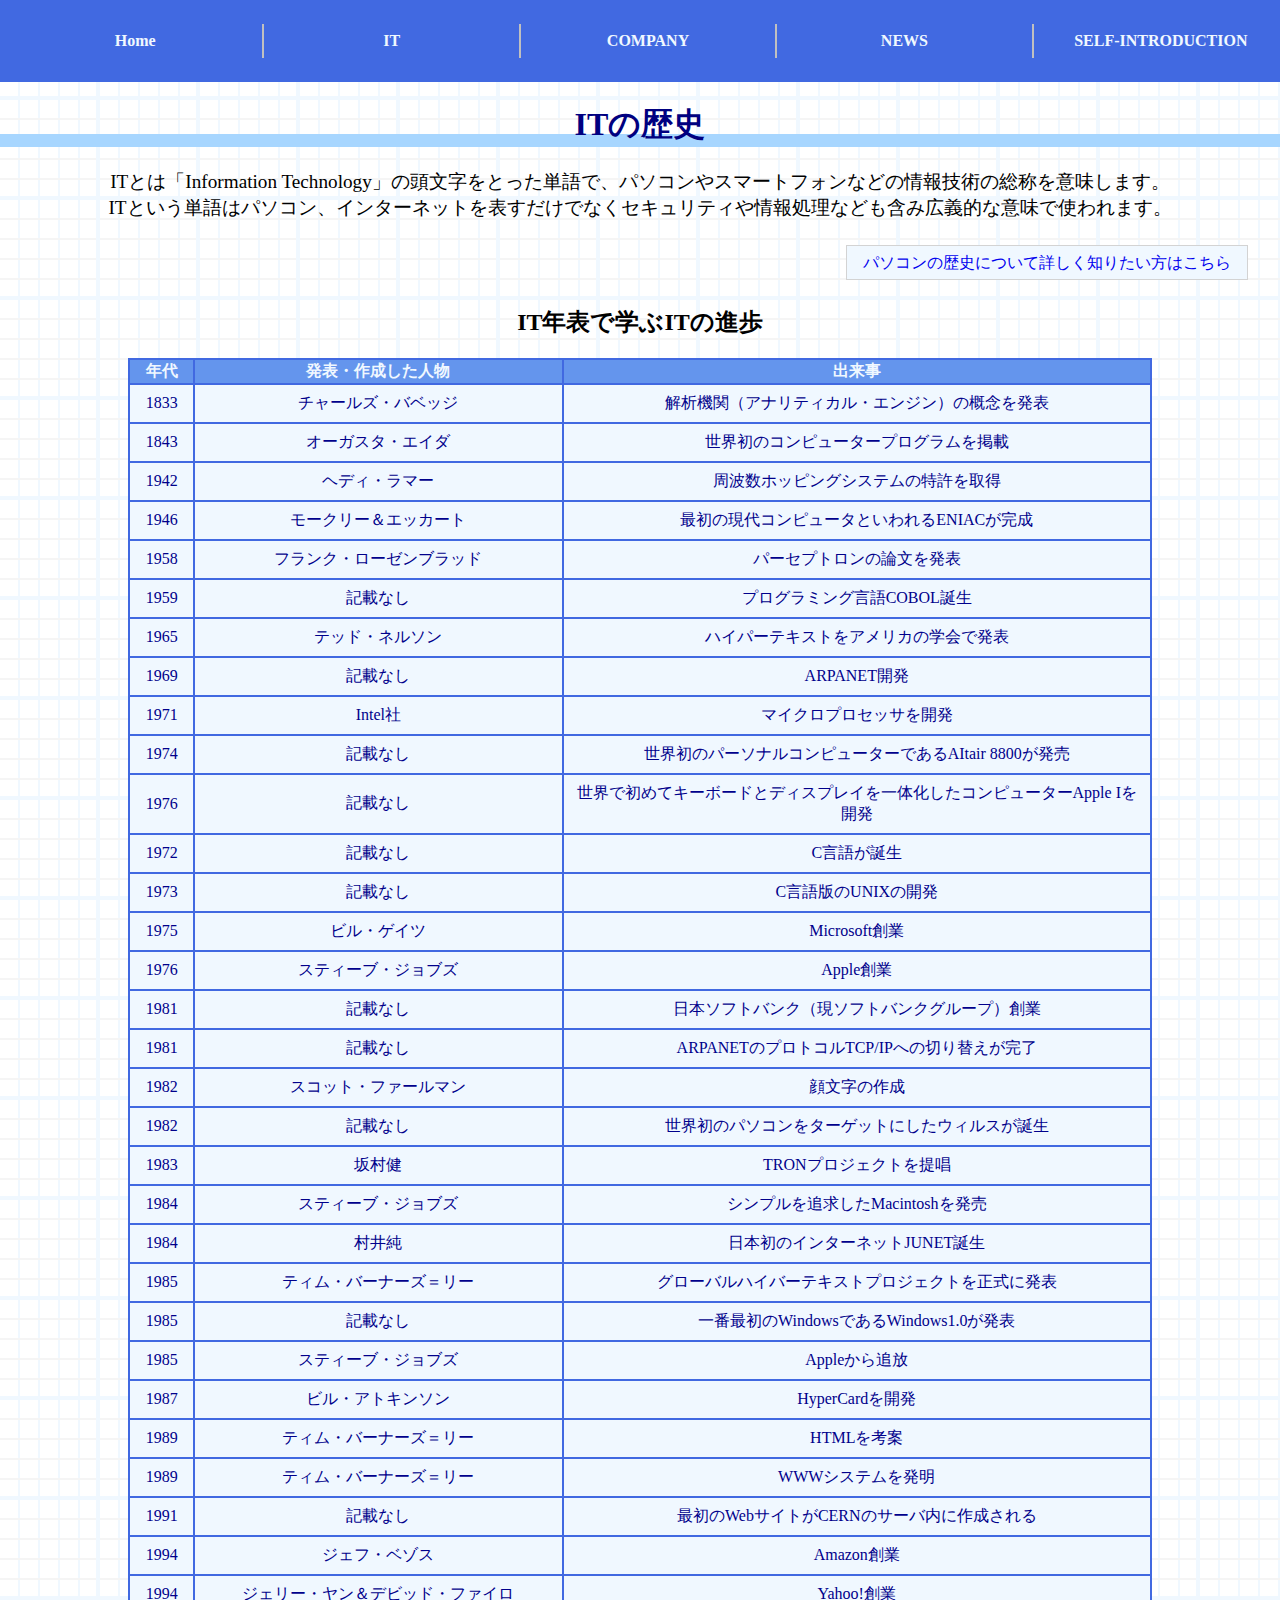
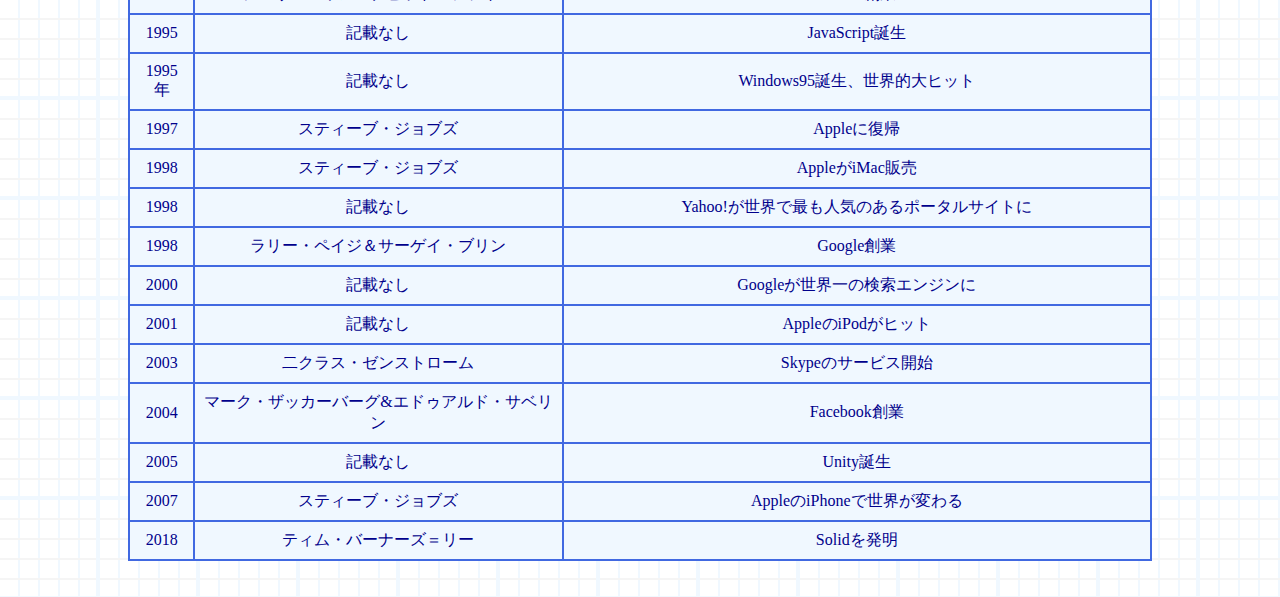
<file: Webサイト/it/it-top.html>
<!DOCTYPE html>
<html lang="en">

<head>
    <meta charset="UTF-8">
    <meta name="viewport" content="width=device-width, initial-scale=1.0">
    <title>IT-top</title>
    <link rel="stylesheet" href="../css/all-style.css">
    <link rel="stylesheet" href="../css/it.css">
    <link rel="icon" href="../img/favicon (1).ico">
    <link href="https://cdn.jsdelivr.net/npm/bootstrap@5.3.0/dist/css/bootstrap.min.css" rel="stylesheet"
        integrity="sha384-9ndCyUaIbzAi2FUVXJi0CjmCapSmO7SnpJef0486qhLnuZ2cdeRhO02iuK6FUUVM" crossorigin="anonymous">
</head>
<header>
    <div class="background">
    </div>
    <nav>
        <ul>
            <li><a href="../index.html">Home</a></li>
            <li><a href="#">IT</a></li>
            <li><a href="../co-top.html">COMPANY</a></li>
            <li><a href="../news-top.html">NEWS</a></li>
            <li><a href="../self-introduction.html">SELF-INTRODUCTION</a></li>
        </ul>
    </nav>
</header>

<body>
    <h1>ITの歴史</h1>

    <p>
        ITとは「Information Technology」の頭文字をとった単語で、パソコンやスマートフォンなどの情報技術の総称を意味します。<br>
        ITという単語はパソコン、インターネットを表すだけでなくセキュリティや情報処理なども含み広義的な意味で使われます。
    </p>
    <div class="it">
        <div class="a">
            <a href="pc.html">パソコンの歴史について詳しく知りたい方はこちら</a>
        </div>
    </div>

    <div class="center">
        <h2>IT年表で学ぶITの進歩</h2>
        <div class="center-box">
            <table>
                <thead>
                    <th>年代</th>
                    <th>発表・作成した人物</th>
                    <th>出来事</th>
                </thead>
                <tbody>
                    <tr>
                        <td>1833</td>
                        <td>チャールズ・バベッジ</td>
                        <td>解析機関（アナリティカル・エンジン）の概念を発表</td>
                    </tr>
                    <tr>
                        <td>1843</td>
                        <td>オーガスタ・エイダ</td>
                        <td>世界初のコンピュータープログラムを掲載</td>
                    </tr>
                    <tr>
                        <td>1942</td>
                        <td>ヘディ・ラマー</td>
                        <td>周波数ホッピングシステムの特許を取得</td>
                    </tr>
                    <tr>
                        <td>1946</td>
                        <td>モークリー＆エッカート</td>
                        <td>最初の現代コンピュータといわれるENIACが完成</td>
                    </tr>
                    <tr>
                        <td>1958</td>
                        <td>フランク・ローゼンブラッド</td>
                        <td>パーセプトロンの論文を発表</td>
                    </tr>
                    <tr>
                        <td>1959</td>
                        <td>記載なし</td>
                        <td>プログラミング言語COBOL誕生</td>
                    </tr>
                    <tr>
                        <td>1965</td>
                        <td>テッド・ネルソン</td>
                        <td>ハイパーテキストをアメリカの学会で発表</td>
                    </tr>
                    <tr>
                        <td>1969</td>
                        <td>記載なし</td>
                        <td>ARPANET開発</td>
                    </tr>
                    <tr>
                        <td>1971</td>
                        <td>Intel社</td>
                        <td>マイクロプロセッサを開発</td>
                    </tr>
                    <tr>
                        <td>1974</td>
                        <td>記載なし</td>
                        <td>世界初のパーソナルコンピューターであるAItair 8800が発売</td>
                    </tr>
                    <tr>
                        <td>1976</td>
                        <td>記載なし</td>
                        <td>世界で初めてキーボードとディスプレイを一体化したコンピューターApple Iを開発</td>
                    </tr>
                    <tr>
                        <td>1972</td>
                        <td>記載なし</td>
                        <td>C言語が誕生</td>
                    </tr>
                    <tr>
                        <td>1973</td>
                        <td>記載なし</td>
                        <td>C言語版のUNIXの開発</td>
                    </tr>
                    <tr>
                        <td>1975</td>
                        <td>ビル・ゲイツ</td>
                        <td>Microsoft創業</td>
                    </tr>
                    <tr>
                        <td>1976</td>
                        <td>スティーブ・ジョブズ</td>
                        <td>Apple創業</td>
                    </tr>
                    <tr>
                        <td>1981</td>
                        <td>記載なし</td>
                        <td>日本ソフトバンク（現ソフトバンクグループ）創業</td>
                    </tr>
                    <tr>
                        <td>1981</td>
                        <td>記載なし</td>
                        <td>ARPANETのプロトコルTCP/IPへの切り替えが完了</td>
                    </tr>
                    <tr>
                        <td>1982</td>
                        <td>スコット・ファールマン</td>
                        <td>顔文字の作成</td>
                    </tr>
                    <tr>
                        <td>1982</td>
                        <td>記載なし</td>
                        <td>世界初のパソコンをターゲットにしたウィルスが誕生</td>
                    </tr>
                    <tr>
                        <td>1983</td>
                        <td>坂村健</td>
                        <td>TRONプロジェクトを提唱</td>
                    </tr>
                    <tr>
                        <td>1984</td>
                        <td>スティーブ・ジョブズ</td>
                        <td>シンプルを追求したMacintoshを発売</td>
                    </tr>
                    <tr>
                        <td>1984</td>
                        <td>村井純</td>
                        <td>日本初のインターネットJUNET誕生</td>
                    </tr>
                    <tr>
                        <td>1985</td>
                        <td>ティム・バーナーズ＝リー</td>
                        <td>グローバルハイバーテキストプロジェクトを正式に発表</td>
                    </tr>
                    <tr>
                        <td>1985</td>
                        <td>記載なし</td>
                        <td>一番最初のWindowsであるWindows1.0が発表</td>
                    </tr>
                    <tr>
                        <td>1985</td>
                        <td>スティーブ・ジョブズ</td>
                        <td>Appleから追放</td>
                    </tr>
                    <tr>
                        <td>1987</td>
                        <td>ビル・アトキンソン</td>
                        <td>HyperCardを開発</td>
                    </tr>
                    <tr>
                        <td>1989</td>
                        <td>ティム・バーナーズ＝リー</td>
                        <td>HTMLを考案</td>
                    </tr>
                    <tr>
                        <td>1989</td>
                        <td>ティム・バーナーズ＝リー</td>
                        <td>WWWシステムを発明</td>
                    </tr>
                    <tr>
                        <td>1991</td>
                        <td>記載なし</td>
                        <td>最初のWebサイトがCERNのサーバ内に作成される</td>
                    </tr>
                    <tr>
                        <td>1994</td>
                        <td>ジェフ・ベゾス</td>
                        <td>Amazon創業</td>
                    </tr>
                    <tr>
                        <td>1994</td>
                        <td>ジェリー・ヤン＆デビッド・ファイロ</td>
                        <td>Yahoo!創業</td>
                    </tr>
                    <tr>
                        <td>1995</td>
                        <td>記載なし</td>
                        <td>JavaScript誕生</td>
                    </tr>
                    <tr>
                        <td>1995年</td>
                        <td>記載なし</td>
                        <td>Windows95誕生、世界的大ヒット</td>
                    </tr>
                    <tr>
                        <td>1997</td>
                        <td>スティーブ・ジョブズ</td>
                        <td>Appleに復帰</td>
                    </tr>
                    <tr>
                        <td>1998</td>
                        <td>スティーブ・ジョブズ</td>
                        <td>AppleがiMac販売</td>
                    </tr>
                    <tr>
                        <td>1998</td>
                        <td>記載なし</td>
                        <td>Yahoo!が世界で最も人気のあるポータルサイトに</td>
                    </tr>
                    <tr>
                        <td>1998</td>
                        <td>ラリー・ペイジ＆サーゲイ・ブリン</td>
                        <td>Google創業</td>
                    </tr>
                    <tr>
                        <td>2000</td>
                        <td>記載なし</td>
                        <td>Googleが世界一の検索エンジンに</td>
                    </tr>
                    <tr>
                        <td>2001</td>
                        <td>記載なし</td>
                        <td>AppleのiPodがヒット</td>
                    </tr>
                    <tr>
                        <td>2003</td>
                        <td>二クラス・ゼンストローム</td>
                        <td>Skypeのサービス開始</td>
                    </tr>
                    <tr>
                        <td>2004</td>
                        <td>マーク・ザッカーバーグ&エドゥアルド・サベリン</td>
                        <td>Facebook創業</td>
                    </tr>
                    <tr>
                        <td>2005</td>
                        <td>記載なし</td>
                        <td>Unity誕生</td>
                    </tr>
                    <tr>
                        <td>2007</td>
                        <td>スティーブ・ジョブズ</td>
                        <td>AppleのiPhoneで世界が変わる</td>
                    </tr>
                    <tr>
                        <td>2018</td>
                        <td>ティム・バーナーズ＝リー</td>
                        <td>Solidを発明</td>
                    </tr>
                </tbody>
            </table>
        </div>
    </div>

    <br>
    <br>
</body>

</html>
</file>
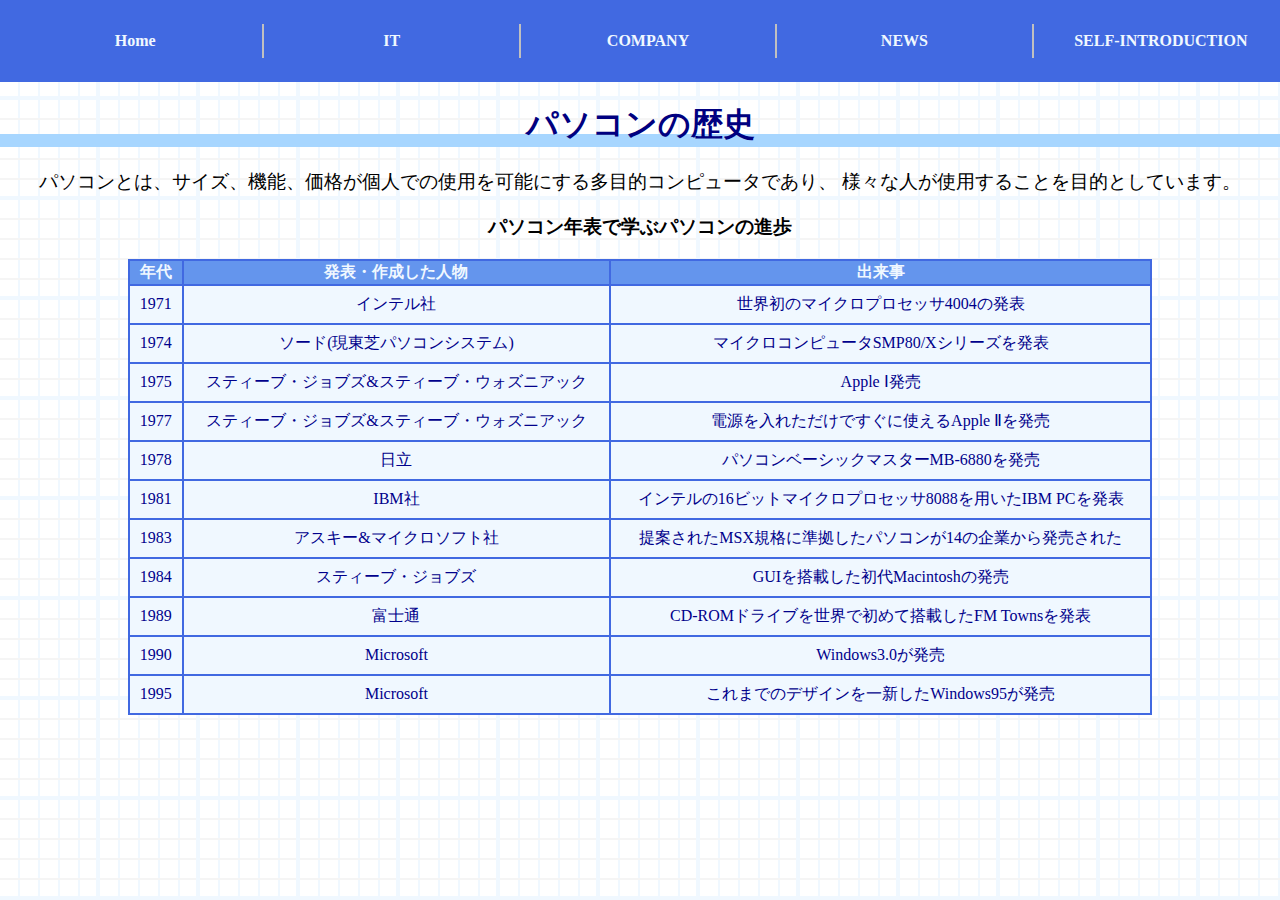
<file: Webサイト/it/pc.html>
<!DOCTYPE html>
<html lang="en">

<head>
    <meta charset="UTF-8">
    <meta name="viewport" content="width=device-width, initial-scale=1.0">
    <title>IT-pc</title>
    <link rel="stylesheet" href="../css/all-style.css">
    <link rel="stylesheet" href="../css/it.css">
    <link href="https://cdn.jsdelivr.net/npm/bootstrap@5.3.0/dist/css/bootstrap.min.css" rel="stylesheet" integrity="sha384-9ndCyUaIbzAi2FUVXJi0CjmCapSmO7SnpJef0486qhLnuZ2cdeRhO02iuK6FUUVM" crossorigin="anonymous">
    <link rel="icon" href="../img/favicon (1).ico">
</head>
<header>
    <div class="background">
    </div>
    <nav>
        <ul>
            <li><a href="../index.html">Home</a></li>
            <li><a href="it-top.html">IT</a></li>
            <li><a href="../co-top.html">COMPANY</a></li>
            <li><a href="../news-top.html">NEWS</a></li>
            <li><a href="../self-introduction.html">SELF-INTRODUCTION</a></li>
        </ul>
    </nav>
</header>

<body>
    <h1>パソコンの歴史</h1>
    <p>
        パソコンとは、サイズ、機能、価格が個人での使用を可能にする多目的コンピュータであり、
        様々な人が使用することを目的としています。
    </p>
    <div class="center">
        <h3>パソコン年表で学ぶパソコンの進歩</h3>
        <div class="center-box">
            <table>
                <thead>
                    <th>年代</th>
                    <th>発表・作成した人物</th>
                    <th>出来事</th>
                </thead>
                <div class="center-box">
                    <tbody>
                        <tr>
                            <td>1971</td>
                            <td>インテル社</td>
                            <td>世界初のマイクロプロセッサ4004の発表</td>
                        </tr>
                        <tr>
                            <td>1974</td>
                            <td>ソード(現東芝パソコンシステム)</td>
                            <td>マイクロコンピュータSMP80/Xシリーズを発表</td>
                        </tr>
                        <tr>
                            <td>1975</td>
                            <td>スティーブ・ジョブズ&スティーブ・ウォズニアック</td>
                            <td>Apple Ⅰ発売</td>
                        </tr>
                        <tr>
                            <td>1977</td>
                            <td>スティーブ・ジョブズ&スティーブ・ウォズニアック</td>
                            <td>電源を入れただけですぐに使えるApple Ⅱを発売</td>
                        </tr>
                        <tr>
                            <td>1978</td>
                            <td>日立</td>
                            <td>パソコンベーシックマスターMB-6880を発売</td>
                        </tr>
                        <tr>
                            <td>1981</td>
                            <td>IBM社</td>
                            <td>インテルの16ビットマイクロプロセッサ8088を用いたIBM PCを発表</td>
                        </tr>
                        <tr>
                            <td>1983</td>
                            <td>アスキー&マイクロソフト社</td>
                            <td>提案されたMSX規格に準拠したパソコンが14の企業から発売された</td>
                        </tr>
                        <tr>
                            <td>1984</td>
                            <td>スティーブ・ジョブズ</td>
                            <td>GUIを搭載した初代Macintoshの発売</td>
                        </tr>
                        <tr>
                            <td>1989</td>
                            <td>富士通</td>
                            <td>CD-ROMドライブを世界で初めて搭載したFM Townsを発表</td>
                        </tr>
                        <tr>
                            <td>1990</td>
                            <td>Microsoft</td>
                            <td>Windows3.0が発売</td>
                        </tr>
                        <tr>
                            <td>1995</td>
                            <td>Microsoft</td>
                            <td>これまでのデザインを一新したWindows95が発売</td>
                        </tr>

                    </tbody>
            </table>
        </div>
    </div>

    <br>
    <br>
</body>

</html>
</file>
<file: profile/profile-style.css>
@charset "utf-8";

h1{
    color: lightseagreen;
    background-color: lightcyan;
}
.font-blue{
    color:darkslateblue;
    font-size: 40px;
}

li{
    color: gray;
    font-size: 25px;
}

img{
    width: 50%;
}
div{
    background-color: ;
    font-family: 'Courier New', Courier, monospace;
}
span{
    font-size: 35px;
    color: gray;
    color: dodgerblue;
}
</file>
<file: Webサイト/css/all-style.css>
body {
    min-width: 1000px;
    text-decoration: none;
    list-style: none;
    background-image: linear-gradient(aliceblue 4px, transparent 4px),
     linear-gradient(90deg, aliceblue 4px, transparent 4px),
     linear-gradient(whitesmoke 2px, transparent 2px),
      linear-gradient(90deg, aliceblue 2px, white 2px);
    background-size: 100px 100px, 100px 100px, 20px 20px, 20px 20px;
    background-position: -4px -4px, -4px -4px, -2px -2px, -2px -2px;
}

header {
    background-color: royalblue;
    padding: 0.5rem;
    width: 100%;
    margin: 0 auto;
}

header nav ul {
    display: flex;
    list-style: none;
    padding: 0;
}

header ul li {
    padding: 0;
    width: 20%;
    text-align: center;
}

header ul li+li {
    border-left: 2px solid silver;
}

header ul li a {
    display: block;
    padding: 0.5rem;
    text-decoration: none;
    color: aliceblue;
    font-weight: bold;
}

header ul li a:hover {
    background-color: aliceblue;
    color: royalblue;
}
</file>
<file: Webサイト/css/index.css>
h1{
    text-align: center;
    background: linear-gradient(transparent 70%, #a7d6ff 70%);
}
table{
    margin: 0 auto;
    font-size: larger;
}
td{
    font-size: larger;
    font-weight: bolder;
    padding: 0.5rem;
}
.flex{
    display: flex;
    flex-wrap: wrap;
    justify-content: space-evenly;
    padding: 20px;
}
img{
    width: 200px;
    height: 200px;
}
h5{
    text-align: center;
}
p{
    text-align: center;
}
body{
    line-height: 2.5rem;
    color: rgb(37, 72, 179);
    font-weight: bolder;
}
</file>
<file: 最終課題/style.css>
@charset "UTF-8";


* {
    font-family: 'Noto Serif JP', serif;
    margin: 0;
}

.container {
    display: flex;
}

#index {
    background-image: url(img/index背景.png);
    background-repeat: no-repeat;
    background-position: center;
    background-attachment: fixed;
    background-size: cover;
    height: 100vh;
}

#event,
#music {
    margin: 0;
    padding: 0;
    position: relative;
}

#event::before,
#music::before {
    content: "";
    position: absolute;
    top: 0;
    left: 0;
    width: 100%;
    height: 100%;
    background-color: rgba(0, 0, 0, 0.2);
    /* 半透明の黒 */
    z-index: -1;
    /* 他の要素よりも背面に配置 */
}

/* 以下は元の背景画像の設定 */
#event,
#music {
    background-image: url(img/背景白.jpg);
    background-repeat: no-repeat;
    background-position: center;
    background-attachment: fixed;
    background-size: cover;
}



#index:hover::before {
    content: "";
    position: absolute;
    top: 0;
    left: 0;
    width: 100%;
    height: 100%;
    background-image: url("img/index背景.png"); /* 背景画像を設定 */
    background-repeat: no-repeat;
    background-position: center;
    background-size: cover;
    filter: saturate(250%); /* 彩度を上げる */
    z-index: -1;
}

#index::before {
    filter: none; /* ホバー時にフィルターを削除して元の状態に戻す */
}


#index main {
    margin: auto;
    margin-top: 130px;
    height: 340px;
    width: 800px;
    background-color: rgba(0, 0, 0, 0.1);
    backdrop-filter: blur(3px); /* 背景色をぼかす */
    box-shadow: 0 0 10px 10px rgba(0, 0, 0, 0.1); /* ふちをぼかす */
}


#index main p{
    font-size: 22px;
    color: rgba(255, 255, 255, 0.8);
    text-align: center;
}

span {
    font-size: 28px;
    font-weight: bolder;
}

.yellow {
    font-size: 35px;
    font-weight: bolder;
    color: rgba(255, 255, 180, 0.8);
}

.maru {
    border-radius: 30%;
}

.link {
    display: flex;
    margin-left: 1000px;
}

.twitter:hover {
    filter: brightness(80%);
}

.link a {
    margin-left: 20px;
}

aside {
    margin-left: 20px;
    font-size: 25px;
    padding: 15px;
    width: 140px;
    height: 100vh;
    position: fixed;
    top: 0;
    left: 0;
    overflow-y: auto;
}

li {
    list-style: none;
    text-align: center;
}

li a {
    text-decoration: none;
    color: white;
    display: block;
    margin-bottom: 28px;
    position: relative;
    overflow: hidden;
}

li a::before {
    content: "";
    position: absolute;
    bottom: 0;
    left: 0;
    width: 0;
    height: 3px;
    background-color: rgba(255, 255, 255, 0.8);
    transition: width 0.3s ease;
}

li a:hover::before {
    width: 100%;
}


.blue {
    text-decoration: none;
    color: rgba(181, 255, 255, 0.8);
    display: block;
    margin-bottom: 28px;
    position: relative;
    overflow: hidden;
}

.blue::before {
    content: "";
    position: absolute;
    bottom: 0;
    left: 0;
    width: 0;
    height: 3px;
    background-color: rgba(181, 255, 255, 0.8);
    transition: width 0.3s ease;
}

.blue:hover::before {
    width: 100%;
}



#page-top a {
    margin-right: 20px;
    display: flex;
    justify-content: center;
    align-items: center;
    background: #ff3f3f;
    border-radius: 5px;
    width: 60px;
    height: 60px;
    color: #fff;
    text-align: center;
    text-transform: uppercase;
    text-decoration: none;
    font-size: 0.6rem;
    transition: all 0.3s;
}

#page-top a:hover {
    background: #777;
}

/*リンクを右下に固定*/
#page-top {
    position: fixed;
    right: 10px;
    bottom: 10px;
    z-index: 2;
    /*はじめは非表示*/
    opacity: 0;
    transform: translateY(80px);
}

/*　上に上がる動き　*/

#page-top.UpMove {
    animation: UpAnime 0.5s forwards;
}

@keyframes UpAnime {
    from {
        opacity: 0;
        transform: translateY(100px);
    }

    to {
        opacity: 1;
        transform: translateY(0);
    }
}

/*　下に下がる動き　*/

#page-top.DownMove {
    animation: DownAnime 0.5s forwards;
}

@keyframes DownAnime {
    from {
        opacity: 1;
        transform: translateY(0);
    }

    to {
        opacity: 1;
        transform: translateY(100px);
    }
}


.blue{
    color: rgb(181, 255, 255);
}
</file>
<file: box/box-layout-style.css>
.box{
    display: flex;
    height: 500px;
    flex-wrap: wrap;
    justify-content: space-between;
    text-align: center;
}
h1{
    text-align: center;
}
.item{
    width: 25%;
    background-color: rgb(173, 216, 230);
    margin: 10px;
    padding: 10px;
}
h2{
    width: 90%;
}
.img{
    width: 200px;
    height: 150px;
    margin: 0 auto;
}
.img img{
    width: 100%;
    height: 100%;
    object-fit: contain;
}
a{
    display: block;
    width: 30%;
    border-radius: 20%;
    background-color: cadetblue;
    color: white;
    margin: auto;
}
</file>
<file: form/form-style.css>
@charset "utf-8";
h1{
    background-color: lightblue;
}
body{
    font-size: 1.2rem;
}
fieldset{
    padding: 1.5%;
    margin: 1.5%;
}
input[type]{
    margin-right: 1%;
    margin-left:1%;;
    margin-top:1.5% ;
}
.list{
    padding: 10px;
}
.list .col{
    display: inline-block;
    width: 150px;
    line-height: 10px;
}
.rem{
    font-size: 0.7rem;
}
button{
    margin-top: 1.5%;
}
legend{
    font-weight: bold;
    font-size: 1.5rem;
    color: darkblue;
}
</file>
<file: form/register-style.css>
@charset "utf-8";
table,tr,td,th{
    border: darkblue solid 3px;
    border-collapse: collapse;
}

tr,td,th{
    border: darkblue solid 1.5px;
    border-collapse: collapse;
}
th{
    font-size: large;
    background-color: lavender;
    text-align: left;
    vertical-align: top;
}
td{
    font-size: large;
    width: 60%;
    background-color: ghostwhite;
}
.req{
    font-size: smaller;
    color: white;
    background-color: lightcoral;
    border-radius: 10%;
}
.font-small{
    font-size: small;
    color: darkblue;
}
th,td{
    padding: 10px;
}
div{
    margin: 2%;
}
</file>
<file: table/table-style.css>
@charset "UTF-8";
table,th,td{
    border: solid 2px black;
    border-collapse:collapse; 
    margin: 10%;
}
table{
    border:solid 5px black
}
td{
    font-family: 'Courier New', Courier, monospace;
    font-size: 20px;
}
img {
    margin: 10%;
    width: 80%;
    height: 80%;
}
caption{
    font-size:40px;
}
</file>
<file: Webサイト/css/co-top.css>
h1{
    text-align: center;
    background: linear-gradient(transparent 70%, #a7d6ff 70%);
    color: navy;
}

h3{
    text-align: center;
}
.li{
    width: 400px;
    margin: auto;
}
.li li{
    list-style-position: outside;
    list-style-image: url(../img/icon_036010_16.png);
    text-decoration: none;
}
li a{
    text-decoration: none;
}
.img{
    text-align: center;
    margin: 3rem;
}
.img img{
    width: 600px;
    height: 300px;
}

h2{
    margin: auto;
    width: 60%;
    text-align: center;
    background: linear-gradient(transparent 70%, #94abdb 70%);

}
h5 {
    width: 60%;
    margin: auto;
}
h5 p{
    line-height: 2.5rem;
    color: steelblue;
}
#dezi{
    font-weight: bold;
    color: darkblue;
}
#any{
    font-weight: bold;
    color: darkblue;
}
</file>
<file: Webサイト/css/news-top.css>
h1{
    text-align: center;
    background: linear-gradient(transparent 70%, #a7d6ff 70%);
}
h2{
    text-align: center;
    padding:10px ;
    color: royalblue;
}
h4{
    text-align: center;
    color: darkblue;
}
p{
    margin: 2rem;
    font-size: larger;
    padding-left: 2rem;
    line-height: 2.5rem;
}
span{
    font-weight: bold;
    color: orangered;
}
.blue{
    color: blue;
}
.p{
    background-color: rgb(248,240,255,0.3);
}
.news{
    margin: 5rem;
}
.box img{
    margin-right: 2rem;
    width: 150px;
}
.balloon1-left {
    position: relative;
    display: inline-block;
    margin: 1.5em 0 1.5em 15px;
    padding: 7px 10px;
    min-width: 60%;
    max-width: 100%;
    color: #555;
    font-size: 16px;
    background: #e0edff;
  }
  
  .balloon1-left:before {
    content: "";
    position: absolute;
    top: 50%;
    left: -30px;
    margin-top: -15px;
    border: 15px solid transparent;
    border-right: 15px solid #e0edff;
  }
  
  .balloon1-left p {
    margin: 0;
    padding: 0.2rem;
  }
  .flex{
    display: flex;
    margin-left: 7rem;
    height: 300px;
  }
.news .a{
    display: block;
    text-align: right;
}
.news .a a{
    text-decoration: none;
    padding: 0.5rem 1rem;
    background-color: aliceblue;
    border: lightgray 1.5px solid;
}
</file>
<file: 最終課題/event.css>
@charset "UTF-8";

h1 {
    padding: 0.3rem;
    padding-left: 5px;
    border-left: solid 8px #ff3f3f;
    margin-left: 30px;
}

main {
    background-color: white;
    width: 800px;
    margin:auto;
    padding: 30px auto 80px;
}

img {
    max-width: 100%;
    height: auto;
}

.img {
    margin: 20px 20px 20px;
    width: 400px;
}

.tweet{
    margin: 10px;
    width: 300px;
}

#event .container{
    margin: auto;
}

.img4{
    margin: 70px 20px 30px;
    width: 400px;
}

.container{
    border-bottom: #333333 solid 1px;
    margin-bottom: 0px;
}

.last{
    border: none;
    margin-bottom: 15px;
}

.li li a{
    line-height: 0.97;
    font-size: 12px;
    color: rgb(239, 248, 248);
}

.li a::before {
    content: "";
    position: absolute;
    bottom: 0;
    left: 0;
    width: 0;
    height: 1px;
    background-color: rgba(239, 248, 248, 0.8);
    transition: width 0.3s ease;
}

.li a:hover::before {
    width: 100%;
}

.aaa{
    background: #ff3f3f;
    color: white;
    display: block;
    float: right;
    padding: 8px 8px 8px;
    border-radius: 15px;
    text-decoration: none;
}

.aaa:hover{
    background: #777;
    float: right;
    text-decoration: none;
}
</file>
<file: Webサイト/css/it.css>
body{
    margin: auto;
}
table{
    border: solid 2px black;
    border-collapse: collapse;
    margin: auto;
    width: 80%;
    background-color: aliceblue;
}
thead th{
    border: solid 2px royalblue;
    background-color: cornflowerblue;
    color: aliceblue;
}
tbody tr td{
    border: solid 2px royalblue;
    color: darkblue;
}
td {
    margin: 0 auto;
    padding: 0.5em;
}
.center{
   text-align: center;
   margin: 0 auto;
}
h1{
    text-align: center;
    background: linear-gradient(transparent 70%, #a7d6ff 70%);
    color: navy;
}
.it .a{
    display: block;
    text-align: right;
    margin: 2rem;
}
.it .a a{
    text-decoration: none;
    padding: 0.5rem 1rem;
    background-color: aliceblue;
    border: lightgray 1.5px solid;
}
p{
    text-align: center;
    font-size: larger;
}
</file>
